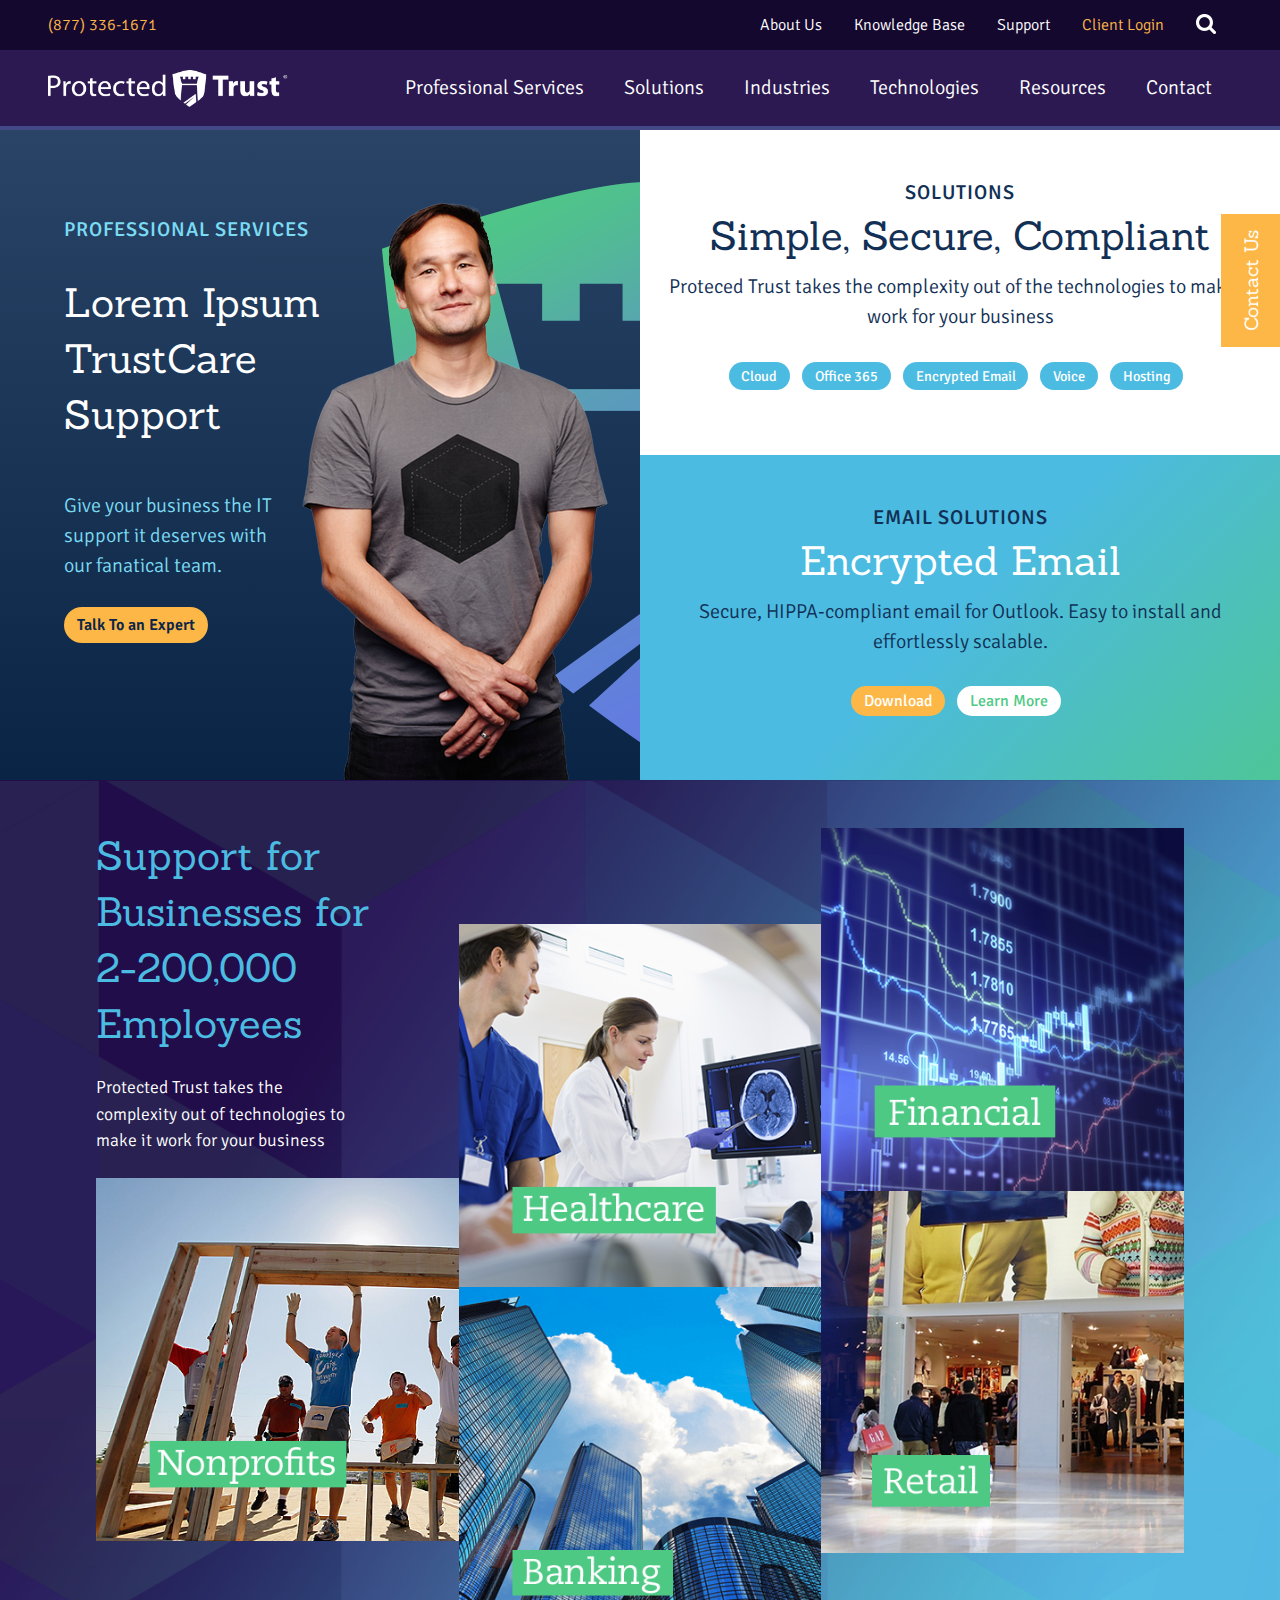
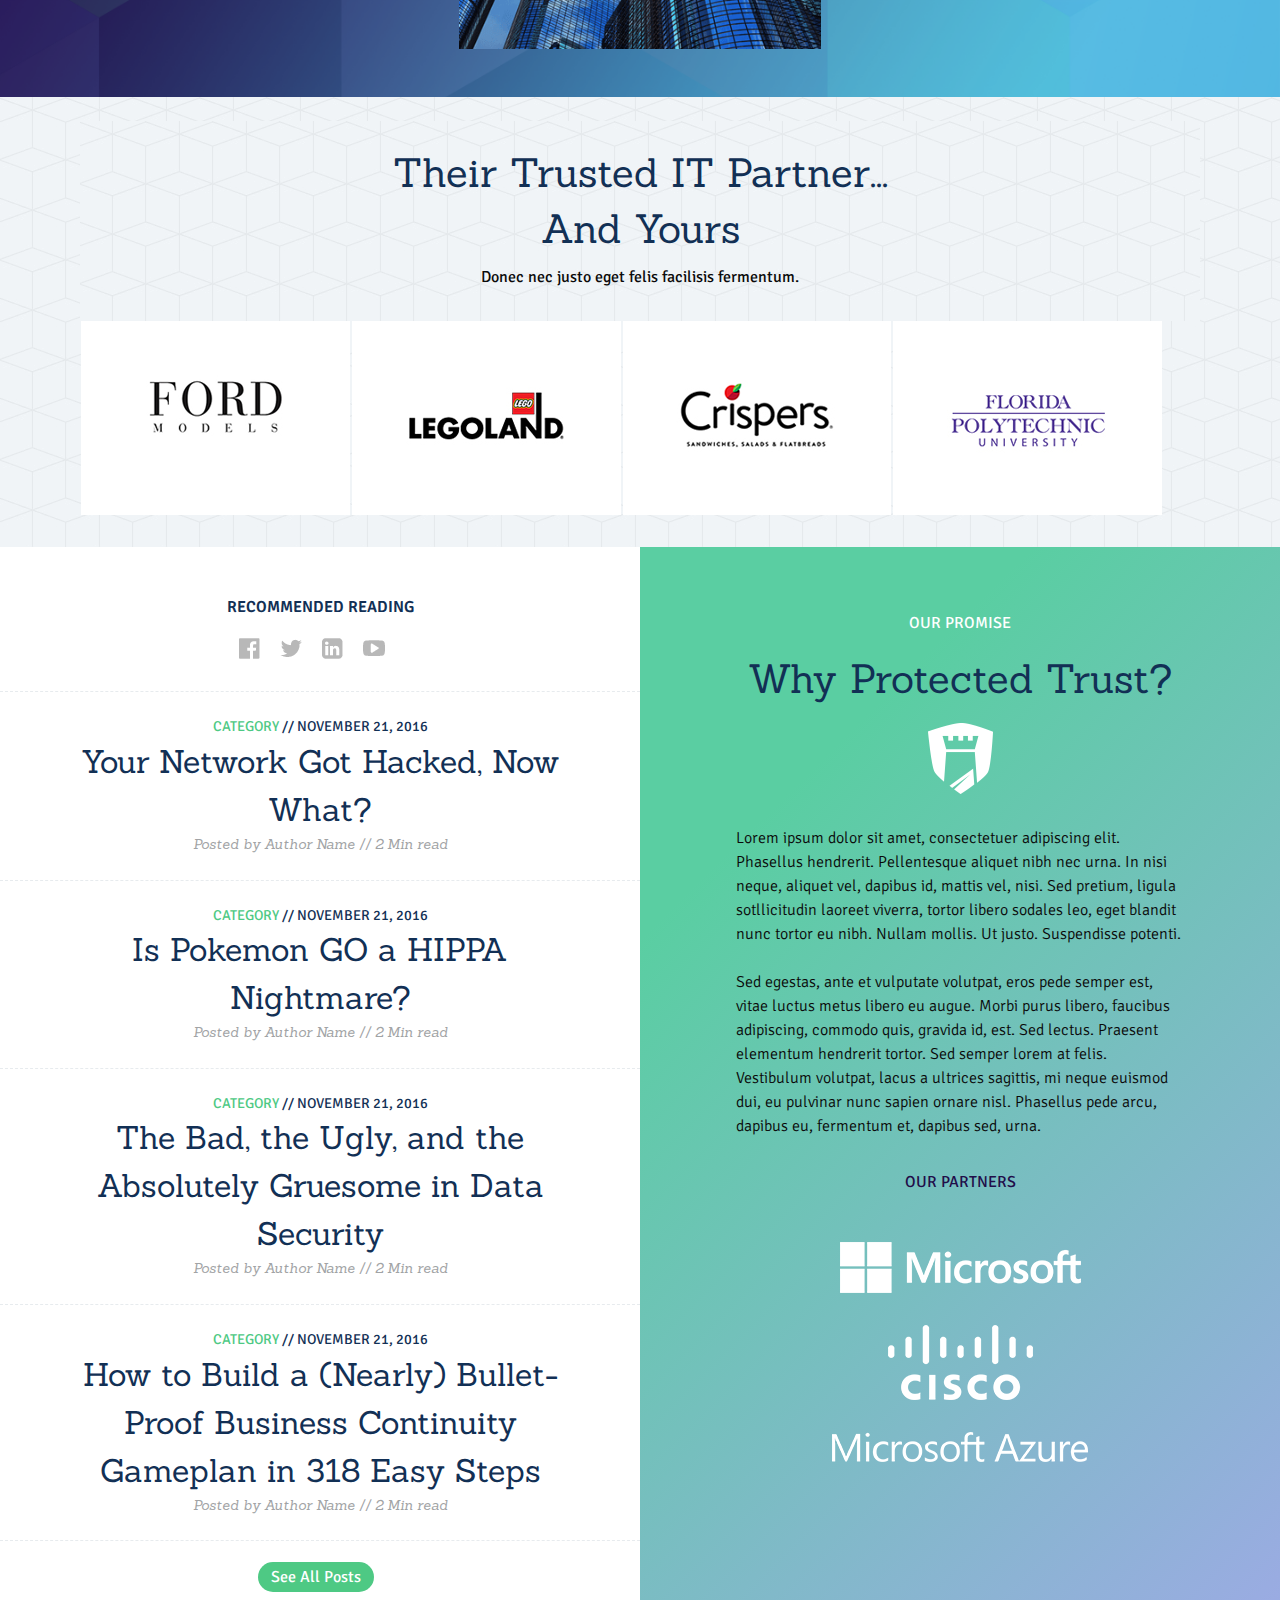
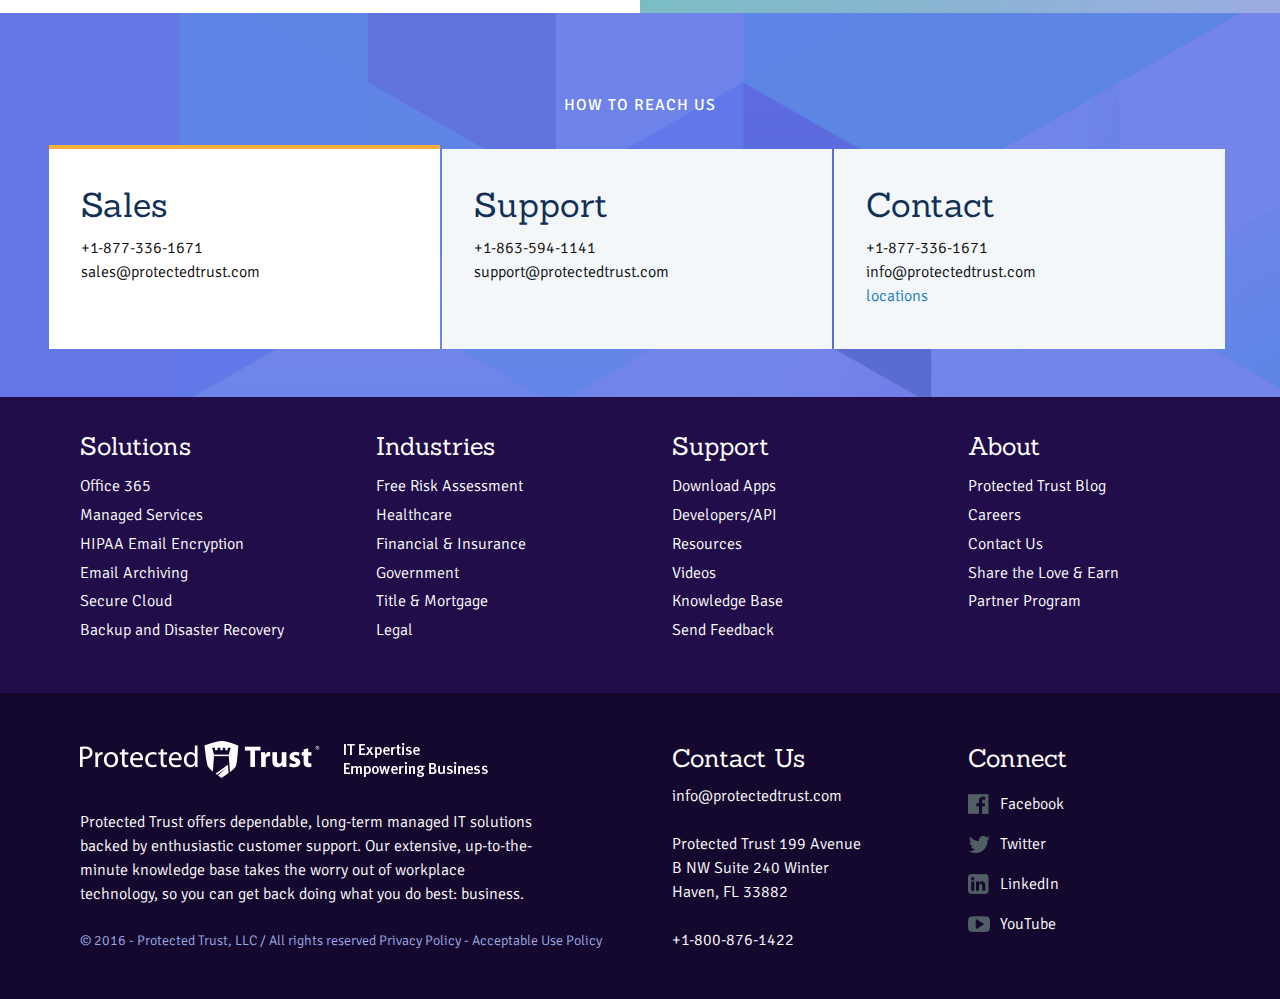
<file: Test Site/index.html>
<!doctype html>
<html class="no-js" lang="en" dir="ltr">
   <head>
      <meta charset="utf-8">
      <meta http-equiv="x-ua-compatible" content="ie=edge">
      <meta name="viewport" content="width=device-width, initial-scale=1.0">
      <title>Foundation for Sites</title>
      <link rel="stylesheet" href="css/foundation.css">
      <link rel="stylesheet" href="css/app.css">
      <link href="https://fonts.googleapis.com/css?family=Signika:300,400" rel="stylesheet">
      <link href="https://fonts.googleapis.com/css?family=Arvo" rel="stylesheet">
      <link href="https://fonts.googleapis.com/css?family=Sanchez" rel="stylesheet">
   </head>
   <body>
      <div class="grid-container full">
         <div class="dark-purple-bg top-header">
            <div class="grid-container">
               <div class="grid-x">
                  <div class="large-12 cell">
                     <div class="contact-phone yellow-text">(877) 336-1671</div>
                     <div class="contact-phone-small">Contact Us</div>
                     <ul class="top-navigation dropdown">
                        <li class="only-big"><a href="#">About Us</a></li>
                        <li class="only-big"><a href="#">Knowledge Base</a></li>
                        <li class="only-big"><a href="#">Support</a></li>
                        <li class="only-big">
                           <a href="#" class="yellow-text">Client Login</a>
                           <ul>
                              <li><a href="#">Email Encryption</a></li>
                              <li><a href="#">Exchange 2007</a></li>
                              <li><a href="#">Exchange 2010</a></li>
                              <li><a href="#">Web Admin 2007</a></li>
                              <li><a href="#">Web Admin 2010</a></li>
                           </ul>
                        </li>
                        <li>
                           <a href="#" class="search closed"><span> </span></a> 
                           <div class="search-box"><input type="text"><button>Search</button></div>
                        </li>
                        <li class="small-menu">
                           <a href="#" class="closed"><span> </span></a>
                        </li>
                     </ul>
                  </div>
               </div>
            </div>
         </div>
      </div>
      <div class="grid-container full">
         <div class="purple-bg main-header">
            <div class="grid-container">
               <div class="grid-x">
                  <div class="large-12 cell">
                     <div class="logo"><a href="index.html"><img src="images/logo.png"></a></div>
                     <div class="medium-menu"><a href="#" class="closed"> </a></div>
                     <ul class="navigation dropdown">
                        <li><a href="#">Professional Services</a></li>
                        <li>
                           <a href="#">Solutions</a>
                           <ul>
                              <li><a href="#">Office 365</a></li>
                              <li><a href="#">Managed Services</a></li>
                              <li><a href="hipaa.html">HIPAA Email Encryption</a></li>
                              <li><a href="#">Email Archiving</a></li>
                              <li><a href="cloud.html">Secure Cloud</a></li>
                              <li><a href="#">Backup and Disaster Recovery</a></li>
                           </ul>
                        </li>
                        <li><a href="#">Industries</a></li>
                        <li><a href="#">Technologies</a></li>
                        <li><a href="#">Resources</a></li>
                        <li><a href="#">Contact</a></li>
                     </ul>
                  </div>
               </div>
            </div>
         </div>
      </div>
      <div class="grid-container full">
         <div class="grid-container">
            <div class="grid-x">
               <div class="large-6 cell support-guy">
                  <div class="support-guy-interior">
                     <div class="pro-services">
                        <span class="light-blue title">PROFESSIONAL SERVICES</span>
                        <h1>Lorem Ipsum <br> TrustCare <br>Support</h1>
                        <span class="light-blue text">Give your business the IT support it deserves with our fanatical team.</span>
                        <div class="expert-link"><a href="">Talk To an Expert</a></div>
                     </div>
                  </div>
               </div>
               <div class="large-6  cell">
                  <div class="solutions">
                     <span class="dark-blue title">SOLUTIONS</span>
                     <h1>Simple, Secure, Compliant</h1>
                     <span class="dark-blue">Proteced Trust takes the complexity out of the technologies to make it work for your business</span>
                     <ul>
                        <li><a href>Cloud</a></li>
                        <li><a href>Office 365</a></li>
                        <li><a href>Encrypted Email</a></li>
                        <li><a href>Voice</a></li>
                        <li><a href>Hosting</a></li>
                     </ul>
                  </div>
                  <div class="email-solutions">
                     <span class="dark-blue title">EMAIL SOLUTIONS</span>
                     <h1>Encrypted Email</h1>
                     <span class="dark-blue">Secure, HIPPA-compliant email for Outlook.  Easy to install and effortlessly scalable.</span>
                     <div class="email-links"><a href="" class="download">Download</a> <a href="" class="learn-more">Learn More</a></div>
                  </div>
               </div>
               <div class="large-12 industries cell">
                  <div class="mid-home">
                     <div class="industry-text">Support for Businesses for <br>2-200,000 Employees</div>
                     <div class="grid-x">
                        <div class="large-4 medium-4 small-6 industry-column ind1 cell">
                           <div class="industry-text-small">Protected Trust takes the complexity out of technologies to make it work for your business</div>
                           <img src="images/nonprofits.png" class="nonprofits">
                        </div>
                        <div class="large-4 medium-4 small-6 industry-column ind2 cell">
                           <img src="images/healthcare.png">
                           <img src="images/banking.png">
                        </div>
                        <div class="large-4 medium-4 small-6 industry-column ind3 cell">
                           <img src="images/finance.png" class="financial">
                           <img src="images/retail.png" class="retail">
                        </div>
                     </div>
                  </div>
               </div>
               <div class="large-12 trusted cell">
                  <div class="grid-x">
                     <div class="large-12 trusted cell">
                        <h1>Their Trusted IT Partner...<br> And Yours</h1>
                        <div class="trust-subline">Donec nec justo eget felis facilisis fermentum. </div>
                     </div>
                     <div class="large-3 medium-3 small-6 trust-block cell">
                        <img src="images/block-ford.png">
                     </div>
                     <div class="large-3 medium-3 small-6 trust-block cell">
                        <img src="images/block-lego.png">
                     </div>
                     <div class="large-3 medium-3 small-6 trust-block cell">
                        <img src="images/block-crispers.png">
                     </div>
                     <div class="large-3 medium-3 small-6 trust-block cell">
                        <img src="images/block-poly.png">
                     </div>
                  </div>
               </div>
               <div class="large-12 content cell">
                  <div class="grid-x">
                     <div class="large-6 medium-6 small-12 blog cell">
                        <div class="blog-title">RECOMMENDED READING</div>
                        <div class="blog-social-links">
                           <a href=""><img src="images/facebook-grey.png"></a>
                           <a href=""><img src="images/twitter-grey.png"></a>
                           <a href=""><img src="images/linkedin-grey.png"></a>
                           <a href=""><img src="images/youtube-grey.png"></a>
                        </div>
                        <div class="blog-entry">
                           <div class="blog-date"><span>CATEGORY</span> // NOVEMBER 21, 2016</div>
                           <div class="entry-title">Your Network Got Hacked, Now What?</div>
                           <div class="author-line">Posted by Author Name // 2 Min read</div>
                        </div>
                        <div class="blog-entry">
                           <div class="blog-date"><span>CATEGORY</span> // NOVEMBER 21, 2016</div>
                           <div class="entry-title">Is Pokemon GO a HIPPA Nightmare?</div>
                           <div class="author-line">Posted by Author Name // 2 Min read</div>
                        </div>
                        <div class="blog-entry">
                           <div class="blog-date"><span>CATEGORY</span> // NOVEMBER 21, 2016</div>
                           <div class="entry-title">The Bad, the Ugly, and the Absolutely Gruesome in Data Security</div>
                           <div class="author-line">Posted by Author Name // 2 Min read</div>
                        </div>
                        <div class="blog-entry">
                           <div class="blog-date"><span>CATEGORY</span> // NOVEMBER 21, 2016</div>
                           <div class="entry-title">How to Build a (Nearly) Bullet-Proof Business Continuity Gameplan in 318 Easy Steps</div>
                           <div class="author-line">Posted by Author Name // 2 Min read</div>
                        </div>
                        <div class="all-posts"><a href="">See All Posts</a></div>
                     </div>
                     <div class="large-6 medium-6 small-12 promise cell">
                        <div class="promise-title">OUR PROMISE</div>
                        <h1>Why Protected Trust?</h1>
                        <div class="promise-logo"><img src="images/promise-shield.png"></div>
                        <div class="promise-text">Lorem ipsum dolor sit amet, consectetuer adipiscing elit. Phasellus hendrerit. Pellentesque aliquet nibh nec urna. In nisi neque, aliquet vel, dapibus id, mattis vel, nisi. Sed pretium, ligula sotllicitudin laoreet viverra, tortor libero sodales leo, eget blandit nunc tortor eu nibh. Nullam mollis. Ut justo. Suspendisse potenti.
                           <br><br>
                           Sed egestas, ante et vulputate volutpat, eros pede semper est, vitae luctus metus libero eu augue. Morbi purus libero, faucibus adipiscing, commodo quis, gravida id, est. Sed lectus. Praesent elementum hendrerit tortor. Sed semper lorem at felis. Vestibulum volutpat, lacus a ultrices sagittis, mi neque euismod dui, eu pulvinar nunc sapien ornare nisl. 
                           Phasellus pede arcu, dapibus eu, fermentum et, dapibus sed, urna.
                        </div>
                        <div class="partners-title">OUR PARTNERS</div>
                        <div class="microsoft"><img src="images/ms-logo.png"></div>
                        <div class="cisco"><img src="images/cisco-logo.png"></div>
                        <div class="azure"><img src="images/azure-logo.png"></div>
                     </div>
                  </div>
               </div>
               <div class="large-12 footer-contact cell">
                  <div class="footer-contact-header">HOW TO REACH US</div>
                  <div class="grid-x">
                     <div class="large-4 medium-4 small-12 cell on">
                        <h2>Sales</h2>
                        <div>+1-877-336-1671</div>
                        <div>sales@protectedtrust.com</div>
                     </div>
                     <div class="large-4 medium-4 small-12 cell off">
                        <h2>Support</h2>
                        <div>+1-863-594-1141</div>
                        <div>support@protectedtrust.com</div>
                     </div>
                     <div class="large-4 medium-4 small-12 cell off">
                        <h2>Contact</h2>
                        <div>+1-877-336-1671</div>
                        <div>info@protectedtrust.com</div>
                        <div><a href="">locations</a></div>
                     </div>
                  </div>
               </div>
            </div>
         </div>
         <div class="grid-container full">
            <div class="footer-links">
               <div class="grid-container">
                  <div class="grid-x">
                     <div class="large-12 cell">
                        <div class="grid-x">
                           <div class="large-3 medium-6 small-12 cell">
                              <h4>Solutions</h4>
                              <ul>
                                 <li><a>Office 365</a></li>
                                 <li><a>Managed Services</a></li>
                                 <li><a>HIPAA Email Encryption</a></li>
                                 <li><a>Email Archiving</a></li>
                                 <li><a>Secure Cloud</a></li>
                                 <li><a>Backup and Disaster Recovery</a></li>
                              </ul>
                           </div>
                           <div class="large-3 medium-6 small-12 cell">
                              <h4>Industries</h4>
                              <ul>
                                 <li><a>Free Risk Assessment</a></li>
                                 <li><a>Healthcare</a></li>
                                 <li><a>Financial & Insurance</a></li>
                                 <li><a>Government</a></li>
                                 <li><a>Title & Mortgage</a></li>
                                 <li><a>Legal</a></li>
                              </ul>
                           </div>
                           <div class="large-3 medium-6 small-12 cell">
                              <h4>Support</h4>
                              <ul>
                                 <li><a>Download Apps</a></li>
                                 <li><a>Developers/API</a></li>
                                 <li><a>Resources</a></li>
                                 <li><a>Videos</a></li>
                                 <li><a>Knowledge Base</a></li>
                                 <li><a>Send Feedback</a></li>
                              </ul>
                           </div>
                           <div class="large-3 medium-6 small-12 cell">
                              <h4>About</h4>
                              <ul>
                                 <li><a>Protected Trust Blog</a></li>
                                 <li><a>Careers</a></li>
                                 <li><a>Contact Us</a></li>
                                 <li><a>Share the Love & Earn</a></li>
                                 <li><a>Partner Program</a></li>
                              </ul>
                           </div>
                        </div>
                     </div>
                  </div>
               </div>
            </div>
         </div>
         <div class="grid-container full">
            <div class="bottom-footer">
               <div class="grid-container">
                  <div class="grid-x">
                     <div class="large-12 cell">
                        <div class="grid-x">
                           <div class="large-6 medium-12 small-12 cell">
                              <div class="footer-logo"><img src="images/footer-logo.png" class="large-footer-logo"><img src="images/small-footer-logo.png" class="small-footer-logo"></div>
                              <div class="bottom-text">Protected Trust offers dependable, long-term managed IT solutions backed by enthusiastic customer support. Our extensive, up-to-the-minute knowledge base takes the worry out of workplace technology, so you can get back doing what you do best: business.</div>
                              <div class="copyright">© 2016 - Protected Trust, LLC / All rights reserved  Privacy Policy - Acceptable Use Policy</div>
                           </div>
                           <div class="large-3 medium-6 small-12 contact-footer cell">
                              <h4>Contact Us</h4>
                              <div class="contact-text">
                                 info@protectedtrust.com<br><br>
                                 Protected Trust 199 Avenue B NW 
                                 Suite 240 Winter Haven, FL 33882<br><br>
                                 +1-800-876-1422
                              </div>
                           </div>
                           <div class="large-3 medium-6 small-12 cell">
                              <h4>Connect</h4>
                              <ul class="social">
                                 <li><a class="facebook">Facebook</a></li>
                                 <li><a class="twitter">Twitter</a></li>
                                 <li><a class="linkedin">LinkedIn</a></li>
                                 <li><a class="youtube">YouTube</a></li>
                              </ul>
                           </div>
                        </div>
                     </div>
                  </div>
               </div>
            </div>
         </div>
      </div>
      <div class="contact-side-form">Contact Us</div>
      <div class="contact-side-input-form">
         <div class="small-title">LOREM IPSUM DOLOR</div>
         <h2>Get Started Today!</h2>
         <input type="text" placeholder="First Name*">
         <input type="text" placeholder="Last Name*">
         <input type="text" placeholder="Email*">
         <input type="text" placeholder="Phone">
         <input type="text" placeholder="Organization">
         <textarea placeholder="Description"></textarea>
         <a href="" class="submit-form">Send</a>  <a  class="cancel-form">Cancel</a>
      </div>
      <script src="js/vendor/jquery.js"></script>
      <script src="js/vendor/what-input.js"></script>
      <script src="js/vendor/foundation.js"></script>
      <script src="js/hoverIntent.js"></script>
      <script src="js/app.js"></script>
   </body>
</html>
</file>
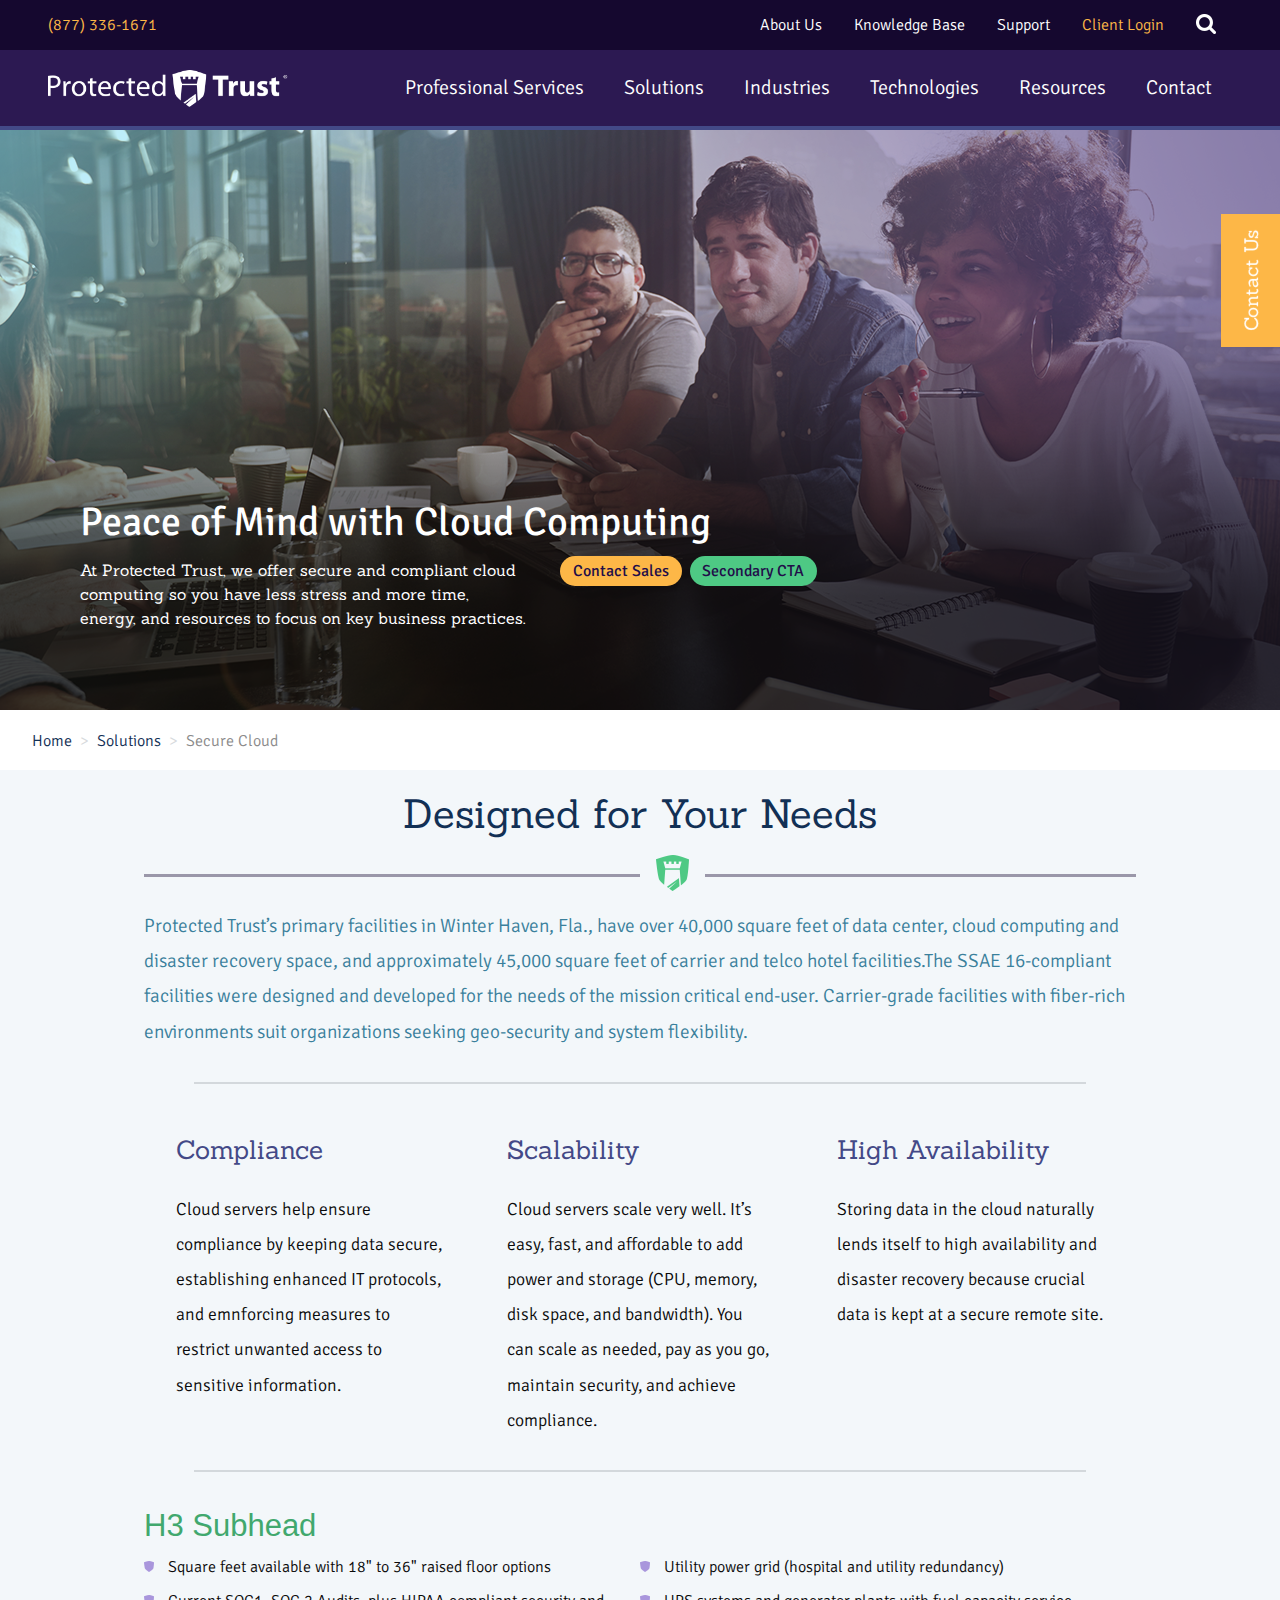
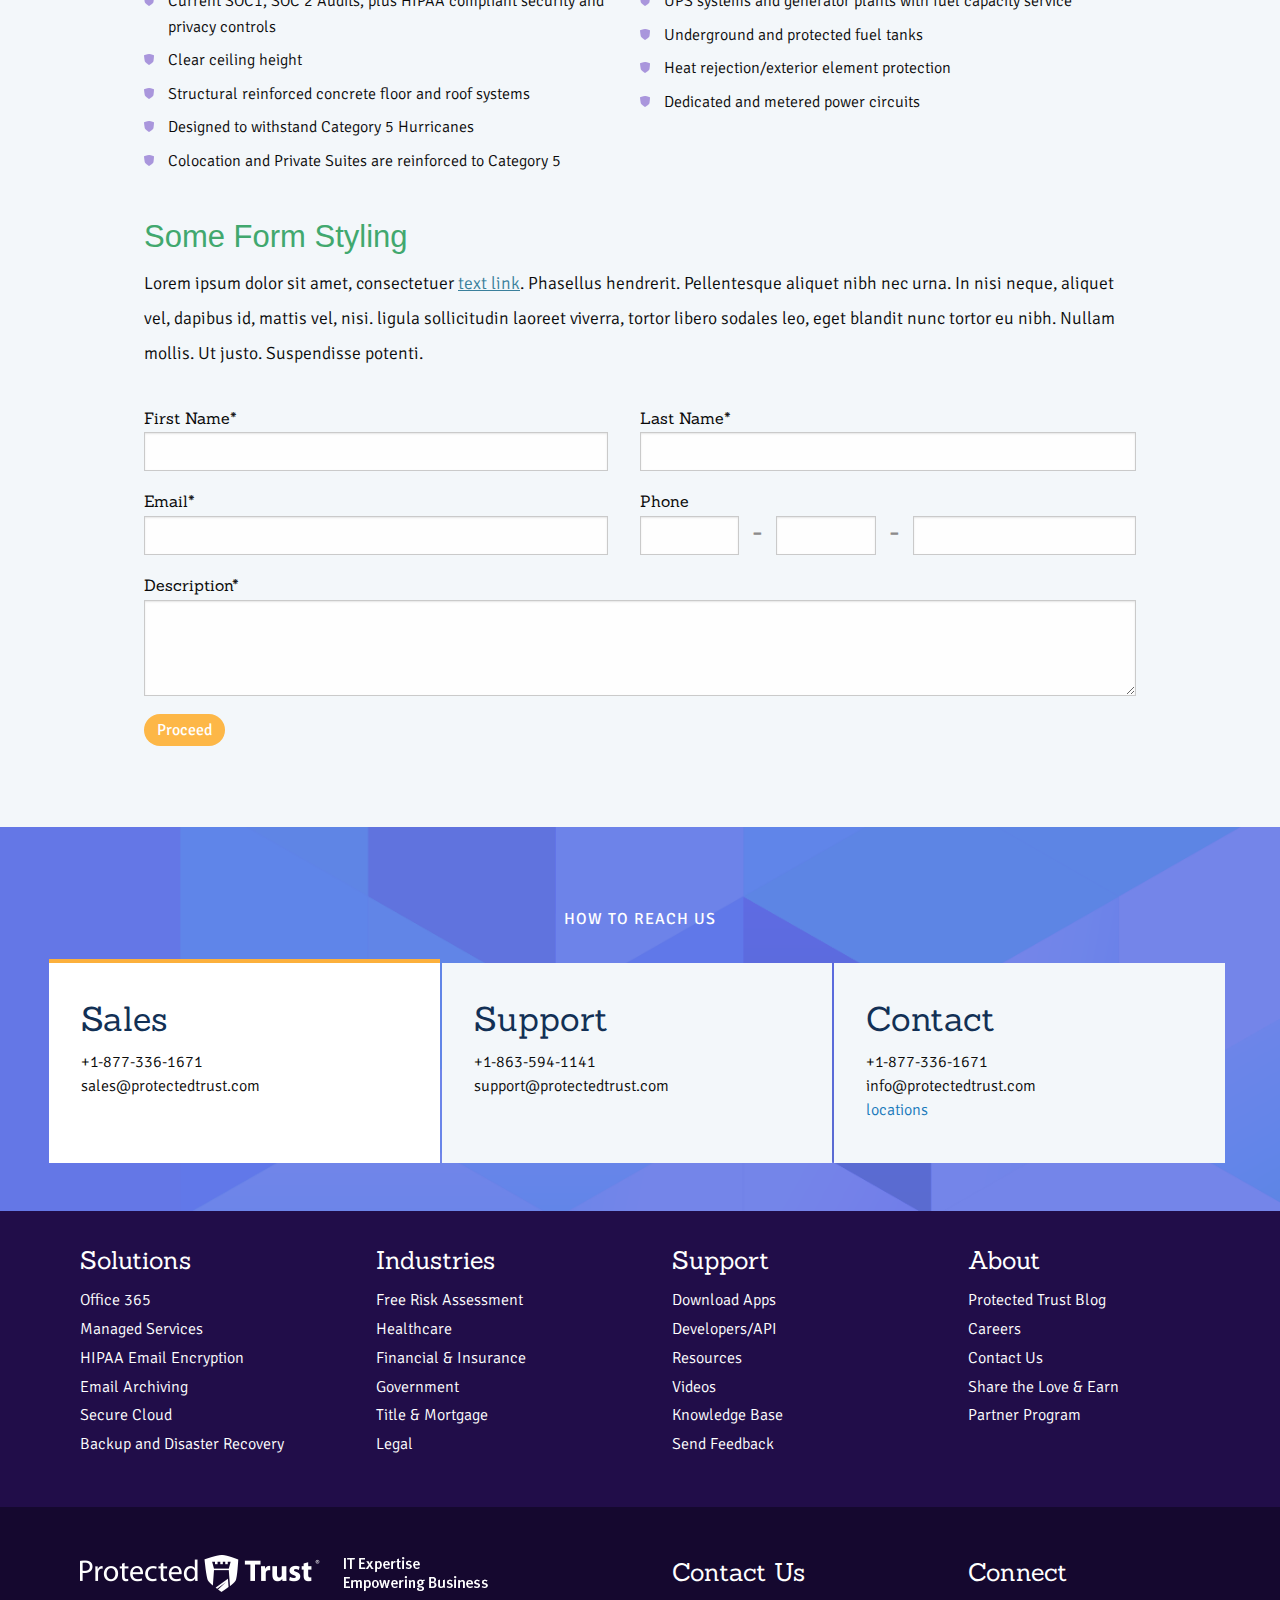
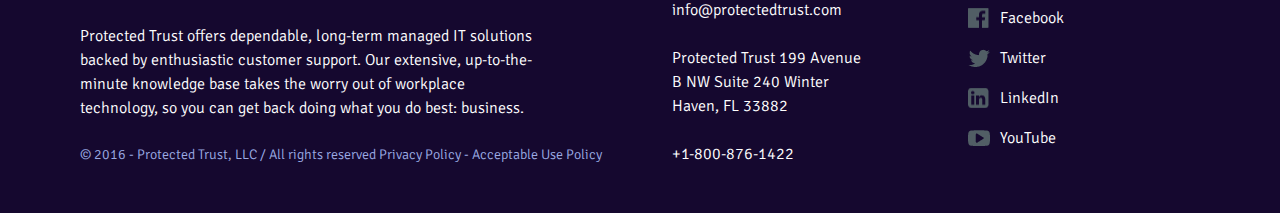
<file: Test Site/cloud.html>
<!doctype html>
<html class="no-js" lang="en" dir="ltr">
   <head>
      <meta charset="utf-8">
      <meta http-equiv="x-ua-compatible" content="ie=edge">
      <meta name="viewport" content="width=device-width, initial-scale=1.0">
      <title>Foundation for Sites</title>
      <link rel="stylesheet" href="css/foundation.css">
      <link rel="stylesheet" href="css/app.css">
      <link href="https://fonts.googleapis.com/css?family=Signika:300,400" rel="stylesheet">
      <link href="https://fonts.googleapis.com/css?family=Arvo" rel="stylesheet">
      <link href="https://fonts.googleapis.com/css?family=Sanchez" rel="stylesheet">
   </head>
   <body>
      <div class="grid-container full">
         <div class="dark-purple-bg top-header">
            <div class="grid-container">
               <div class="grid-x">
                  <div class="large-12 cell">
                     <div class="contact-phone yellow-text">(877) 336-1671</div>
                     <div class="contact-phone-small">Contact Us</div>
                     <ul class="top-navigation dropdown">
                        <li class="only-big"><a href="#">About Us</a></li>
                        <li class="only-big"><a href="#">Knowledge Base</a></li>
                        <li class="only-big"><a href="#">Support</a></li>
                        <li class="only-big">
                           <a href="#" class="yellow-text">Client Login</a>
                           <ul>
                              <li><a href="#">Email Encryption</a></li>
                              <li><a href="#">Exchange 2007</a></li>
                              <li><a href="#">Exchange 2010</a></li>
                              <li><a href="#">Web Admin 2007</a></li>
                              <li><a href="#">Web Admin 2010</a></li>
                           </ul>
                        </li>
                        <li>
                           <a href="#" class="search closed"><span> </span></a> 
                           <div class="search-box"><input type="text"><button>Search</button></div>
                        </li>
                        <li class="small-menu">
                           <a href="#" class="closed"><span> </span></a>
                        </li>
                     </ul>
                  </div>
               </div>
            </div>
         </div>
      </div>
      <div class="grid-container full">
         <div class="purple-bg main-header">
            <div class="grid-container">
               <div class="grid-x">
                  <div class="large-12 cell">
                     <div class="logo"><a href="index.html"><img src="images/logo.png"></a></div>
                     <div class="medium-menu"><a href="#" class="closed"> </a></div>
                     <ul class="navigation dropdown">
                        <li><a href="#">Professional Services</a></li>
                        <li>
                           <a href="#">Solutions</a>
                           <ul>
                              <li><a href="#">Office 365</a></li>
                              <li><a href="#">Managed Services</a></li>
                              <li><a href="hipaa.html">HIPAA Email Encryption</a></li>
                              <li><a href="#">Email Archiving</a></li>
                              <li><a href="cloud.html">Secure Cloud</a></li>
                              <li><a href="#">Backup and Disaster Recovery</a></li>
                           </ul>
                        </li>
                        <li><a href="#">Industries</a></li>
                        <li><a href="#">Technologies</a></li>
                        <li><a href="#">Resources</a></li>
                        <li><a href="#">Contact</a></li>
                     </ul>
                  </div>
               </div>
            </div>
         </div>
      </div>
      <div class="grid-container full">
         <div class="grid-container">
            <div class="grid-x">
               <div class="large-12 cell cloud-header">
                  <div class="grid-x">
                     <div class="large-9 cloud-header-text cell">
                        <h1>Peace of Mind with Cloud Computing</h1>
                        <div class="grid-x">
                           <div class="large-6 medium-6 cloud-text cell">At Protected Trust, we offer secure and compliant cloud computing so you have less stress and more time, energy, and resources to focus on key business practices.</div>
                           <div class="large-6 medium-6 cloud-links cell"><a href="" class="yellow-link">Contact Sales</a><a href="" class="green-link">Secondary CTA</a></div>
                        </div>
                     </div>
                  </div>
               </div>
               <div class="large-12 cell breadcrumb">
                  <ul>
                     <li><a href class="home-crumb">Home</a><span>></span></li>
                     <li><a href>Solutions</a><span>></span></li>
                     <li>Secure Cloud</li>
                  </ul>
               </div>
               <div class="large-12 cell main-content">
                  <h1>Designed for Your Needs</h1>
                  <div class="shield-separator"> <span><img src="images/green-shield.png"></span></div>
                  <div class="blue-text">Protected Trust’s primary facilities in Winter Haven, Fla., have over 40,000 square feet of data center, cloud computing and disaster recovery space, and approximately 45,000 square feet of carrier and telco hotel facilities.The SSAE 16-compliant facilities were designed and developed for the needs of the mission critical end-user. Carrier-grade facilities with fiber-rich environments suit organizations seeking geo-security and system flexibility.</div>
                  <div class="grey-line"></div>
                  <div class="grid-x">
                     <div class="large-4 cloud-block cell">
                        <h2>Compliance</h2>
                        <span>Cloud servers help ensure compliance by keeping data secure, establishing enhanced IT protocols, and emnforcing measures to restrict unwanted access to sensitive information.</span>
                     </div>
                     <div class="large-4 cloud-block cell">
                        <h2>Scalability</h2>
                        <span>Cloud servers scale very well. It’s easy, fast, and affordable to add power and storage  (CPU, memory, disk space, and bandwidth). You can scale as needed, pay as you go, maintain security, and achieve compliance.</span>
                     </div>
                     <div class="large-4 cloud-block cell">
                        <h2>High Availability</h2>
                        <span>Storing data in the cloud naturally lends itself to high availability and disaster recovery because crucial data is kept at a secure remote site.</span>
                     </div>
                  </div>
                  <div class="grey-line"></div>
                  <div class="grid-x">
                     <h3>H3 Subhead</h3>
                     <div class="large-6 cell">
                        <ul>
                           <li>Square feet available with 18" to 36" raised floor options</li>
                           <li>Current SOC1, SOC 2 Audits, plus HIPAA compliant security and privacy controls</li>
                           <li>Clear ceiling height</li>
                           <li>Structural reinforced concrete floor and roof systems</li>
                           <li>Designed to withstand Category 5 Hurricanes</li>
                           <li>Colocation and Private Suites are reinforced to Category 5</li>
                        </ul>
                     </div>
                     <div class="large-6 cell">
                        <ul>
                           <li>Utility power grid (hospital and utility redundancy)</li>
                           <li>UPS systems and generator plants with fuel capacity service</li>
                           <li>Underground and protected fuel tanks</li>
                           <li>Heat rejection/exterior element protection</li>
                           <li>Dedicated and metered power circuits</li>
                        </ul>
                     </div>
                     <div class="large-12 cloud-bottom cell">
                        <h3>Some Form Styling</h3>
                        Lorem ipsum dolor sit amet, consectetuer <a href="">text link</a>. Phasellus hendrerit. Pellentesque aliquet nibh nec urna. In nisi neque, aliquet vel, dapibus id, mattis vel, nisi. ligula sollicitudin laoreet viverra, tortor libero sodales leo, eget blandit nunc tortor eu nibh. Nullam mollis. Ut justo. Suspendisse potenti.
                     </div>
                     <div class="large-6 form-column cell"><label for="first-name">First Name*</label><input type="text" name="first-name"></div>
                     <div class="large-6 cell"><label for="last-name">Last Name*</label><input type="text" name="last-name"></div>
                     <div class="large-6 form-column cell"><label for="email">Email*</label><input type="text" name="email"></div>
                     <div class="large-6 cell"><label for="phone">Phone</label><input type="text" name="phone" class="phone-first"><span class="phone-separator">-</span><input type="text" name="phone" class="phone-second"><span class="phone-separator">-</span><input type="text" name="phone" class="phone-third"></div>
                     <div class="large-12 cell"><label for="first-name">Description*</label><textarea name="description" class="cloud-form"></textarea></div>
                     <div class="large-12 cell">
                        <button class="global-submit">Proceed
                     </div>
                  </div>
               </div>
            </div>
            <div class="large-12 footer-contact cell">
               <div class="footer-contact-header">HOW TO REACH US</div>
               <div class="grid-x">
                  <div class="large-4 medium-4 small-12 cell on">
                     <h2>Sales</h2>
                     <div>+1-877-336-1671</div>
                     <div>sales@protectedtrust.com</div>
                  </div>
                  <div class="large-4 medium-4 small-12 cell off">
                     <h2>Support</h2>
                     <div>+1-863-594-1141</div>
                     <div>support@protectedtrust.com</div>
                  </div>
                  <div class="large-4 medium-4 small-12 cell off">
                     <h2>Contact</h2>
                     <div>+1-877-336-1671</div>
                     <div>info@protectedtrust.com</div>
                     <div><a href="">locations</a></div>
                  </div>
               </div>
            </div>
         </div>
      </div>
      <div class="grid-container full">
         <div class="footer-links">
            <div class="grid-container">
               <div class="grid-x">
                  <div class="large-12 cell">
                     <div class="grid-x">
                        <div class="large-3 medium-6 small-12 cell">
                           <h4>Solutions</h4>
                           <ul>
                              <li><a>Office 365</a></li>
                              <li><a>Managed Services</a></li>
                              <li><a>HIPAA Email Encryption</a></li>
                              <li><a>Email Archiving</a></li>
                              <li><a>Secure Cloud</a></li>
                              <li><a>Backup and Disaster Recovery</a></li>
                           </ul>
                        </div>
                        <div class="large-3 medium-6 small-12 cell">
                           <h4>Industries</h4>
                           <ul>
                              <li><a>Free Risk Assessment</a></li>
                              <li><a>Healthcare</a></li>
                              <li><a>Financial & Insurance</a></li>
                              <li><a>Government</a></li>
                              <li><a>Title & Mortgage</a></li>
                              <li><a>Legal</a></li>
                           </ul>
                        </div>
                        <div class="large-3 medium-6 small-12 cell">
                           <h4>Support</h4>
                           <ul>
                              <li><a>Download Apps</a></li>
                              <li><a>Developers/API</a></li>
                              <li><a>Resources</a></li>
                              <li><a>Videos</a></li>
                              <li><a>Knowledge Base</a></li>
                              <li><a>Send Feedback</a></li>
                           </ul>
                        </div>
                        <div class="large-3 medium-6 small-12 cell">
                           <h4>About</h4>
                           <ul>
                              <li><a>Protected Trust Blog</a></li>
                              <li><a>Careers</a></li>
                              <li><a>Contact Us</a></li>
                              <li><a>Share the Love & Earn</a></li>
                              <li><a>Partner Program</a></li>
                           </ul>
                        </div>
                     </div>
                  </div>
               </div>
            </div>
         </div>
      </div>
      <div class="grid-container full">
         <div class="bottom-footer">
            <div class="grid-container">
               <div class="grid-x">
                  <div class="large-12 cell">
                     <div class="grid-x">
                        <div class="large-6 medium-12 small-12 cell">
                           <div class="footer-logo"><img src="images/footer-logo.png" class="large-footer-logo"><img src="images/small-footer-logo.png" class="small-footer-logo"></div>
                           <div class="bottom-text">Protected Trust offers dependable, long-term managed IT solutions backed by enthusiastic customer support. Our extensive, up-to-the-minute knowledge base takes the worry out of workplace technology, so you can get back doing what you do best: business.</div>
                           <div class="copyright">© 2016 - Protected Trust, LLC / All rights reserved  Privacy Policy - Acceptable Use Policy</div>
                        </div>
                        <div class="large-3 medium-6 small-12 contact-footer cell">
                           <h4>Contact Us</h4>
                           <div class="contact-text">
                              info@protectedtrust.com<br><br>
                              Protected Trust 199 Avenue B NW 
                              Suite 240 Winter Haven, FL 33882<br><br>
                              +1-800-876-1422
                           </div>
                        </div>
                        <div class="large-3 medium-6 small-12 cell">
                           <h4>Connect</h4>
                           <ul class="social">
                              <li><a class="facebook">Facebook</a></li>
                              <li><a class="twitter">Twitter</a></li>
                              <li><a class="linkedin">LinkedIn</a></li>
                              <li><a class="youtube">YouTube</a></li>
                           </ul>
                        </div>
                     </div>
                  </div>
               </div>
            </div>
         </div>
      </div>
      </div>
      <div class="contact-side-form">Contact Us</div>
      <div class="contact-side-input-form">
         <div class="small-title">LOREM IPSUM DOLOR</div>
         <h2>Get Started Today!</h2>
         <input type="text" placeholder="First Name*">
         <input type="text" placeholder="Last Name*">
         <input type="text" placeholder="Email*">
         <input type="text" placeholder="Phone">
         <input type="text" placeholder="Organization">
         <textarea placeholder="Description"></textarea>
         <a href="" class="submit-form">Send</a>  <a  class="cancel-form">Cancel</a>
      </div>
      <script src="js/vendor/jquery.js"></script>
      <script src="js/vendor/what-input.js"></script>
      <script src="js/vendor/foundation.js"></script>
      <script src="js/hoverIntent.js"></script>
      <script src="js/app.js"></script>
   </body>
</html>
</file>
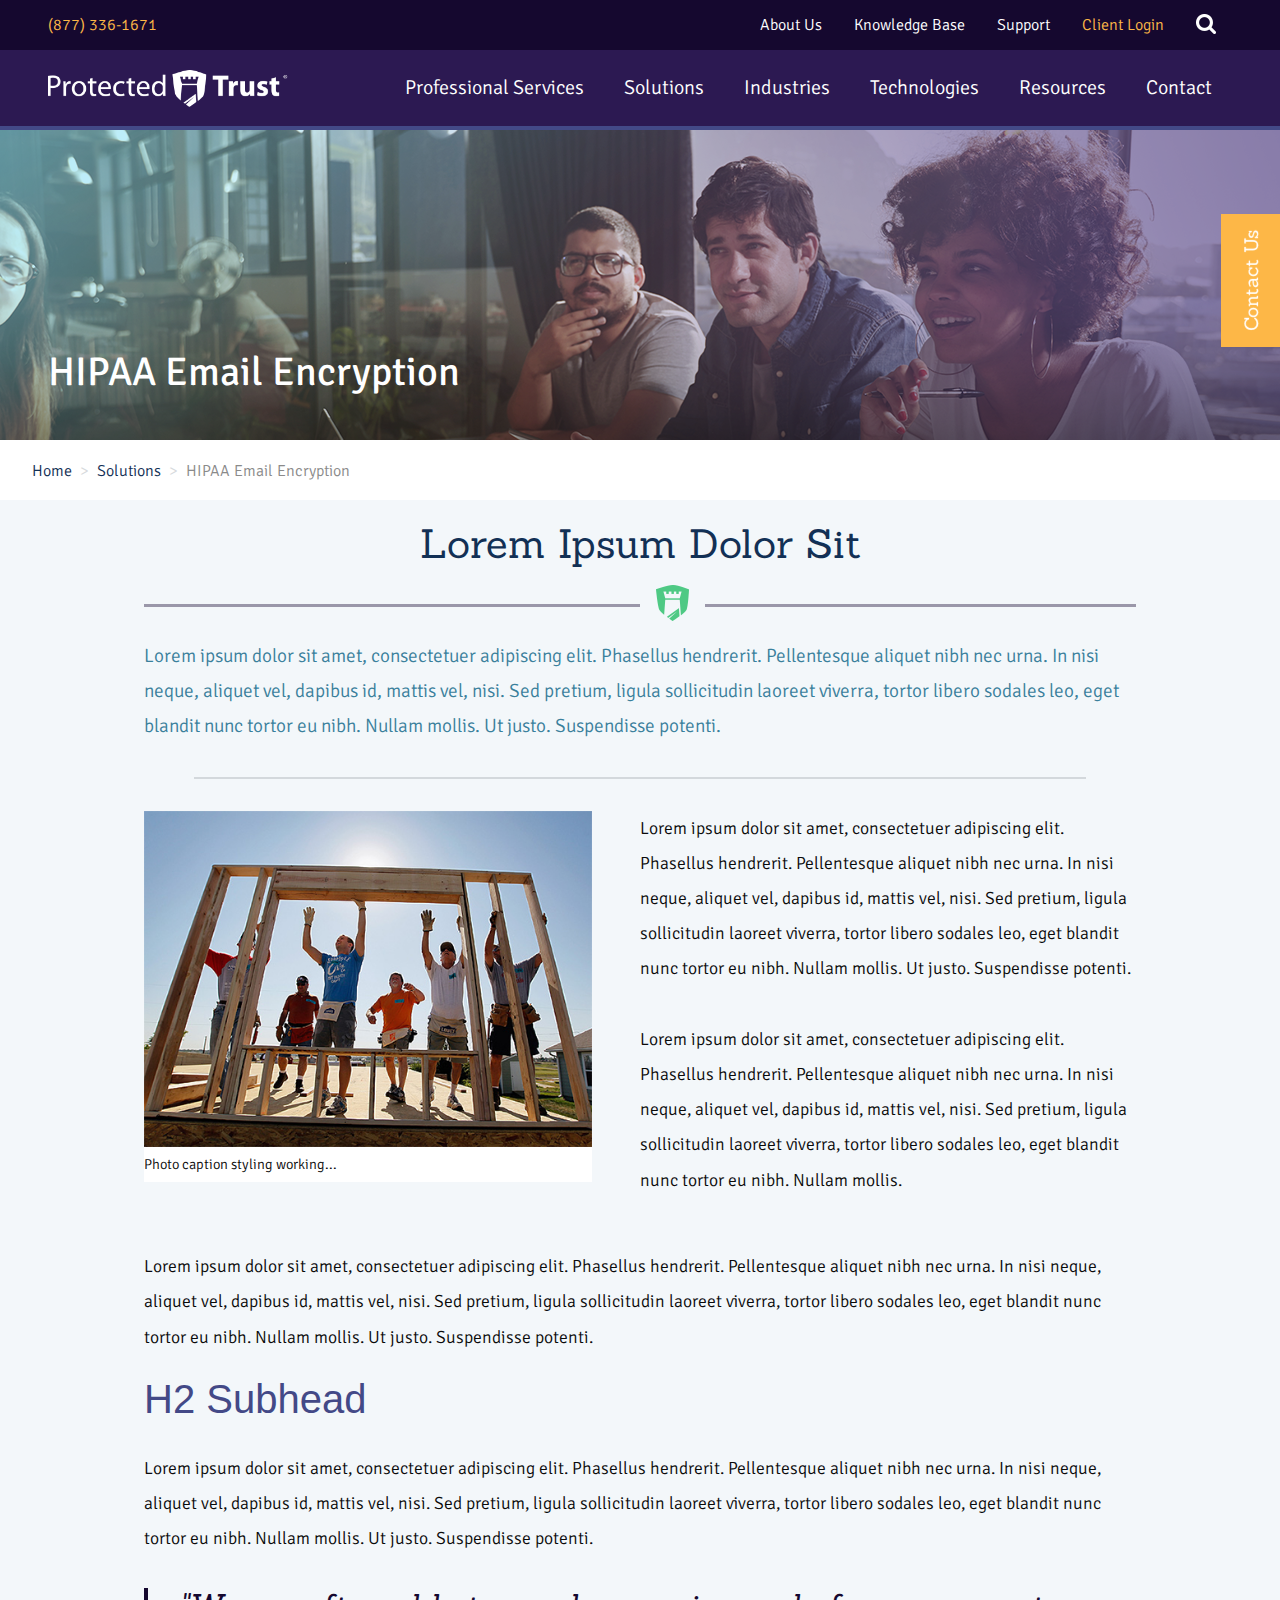
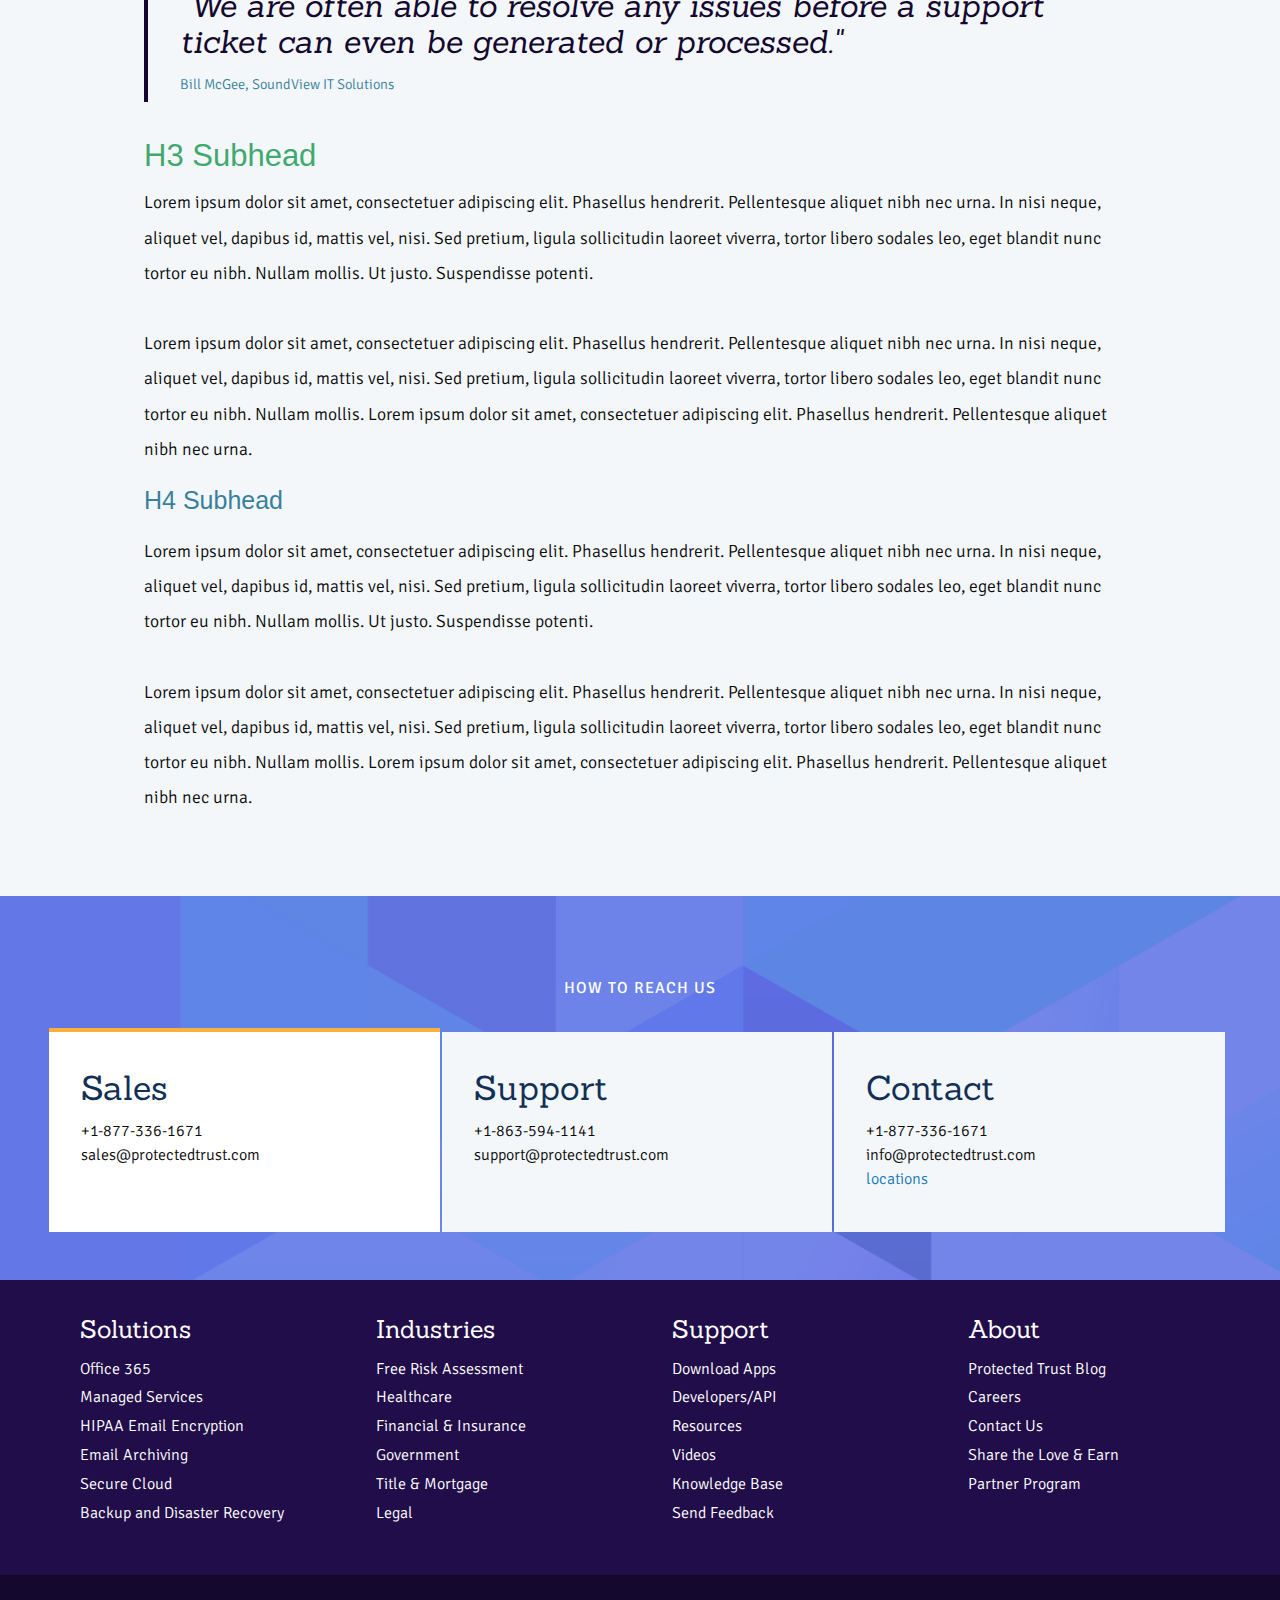
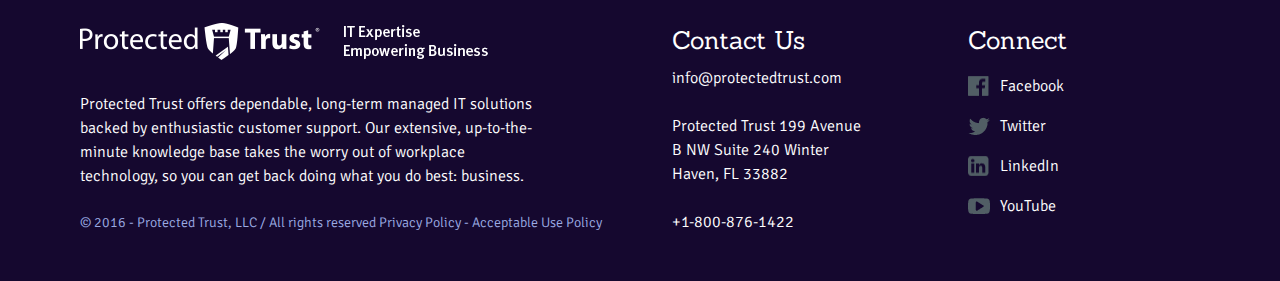
<file: Test Site/hipaa.html>
<!doctype html>
<html class="no-js" lang="en" dir="ltr">
   <head>
      <meta charset="utf-8">
      <meta http-equiv="x-ua-compatible" content="ie=edge">
      <meta name="viewport" content="width=device-width, initial-scale=1.0">
      <title>Foundation for Sites</title>
      <link rel="stylesheet" href="css/foundation.css">
      <link rel="stylesheet" href="css/app.css">
      <link href="https://fonts.googleapis.com/css?family=Signika:300,400" rel="stylesheet">
      <link href="https://fonts.googleapis.com/css?family=Arvo" rel="stylesheet">
      <link href="https://fonts.googleapis.com/css?family=Sanchez" rel="stylesheet">
   </head>
   <body>
      <div class="grid-container full">
         <div class="dark-purple-bg top-header">
            <div class="grid-container">
               <div class="grid-x">
                  <div class="large-12 cell">
                     <div class="contact-phone yellow-text">(877) 336-1671</div>
                     <div class="contact-phone-small">Contact Us</div>
                     <ul class="top-navigation dropdown">
                        <li class="only-big"><a href="#">About Us</a></li>
                        <li class="only-big"><a href="#">Knowledge Base</a></li>
                        <li class="only-big"><a href="#">Support</a></li>
                        <li class="only-big">
                           <a href="#" class="yellow-text">Client Login</a>
                           <ul>
                              <li><a href="#">Email Encryption</a></li>
                              <li><a href="#">Exchange 2007</a></li>
                              <li><a href="#">Exchange 2010</a></li>
                              <li><a href="#">Web Admin 2007</a></li>
                              <li><a href="#">Web Admin 2010</a></li>
                           </ul>
                        </li>
                        <li>
                           <a href="#" class="search closed"><span> </span></a> 
                           <div class="search-box"><input type="text"><button>Search</button></div>
                        </li>
                        <li class="small-menu">
                           <a href="#" class="closed"><span> </span></a>
                        </li>
                     </ul>
                  </div>
               </div>
            </div>
         </div>
      </div>
      <div class="grid-container full">
         <div class="purple-bg main-header">
            <div class="grid-container">
               <div class="grid-x">
                  <div class="large-12 cell">
                     <div class="logo"><a href="index.html"><img src="images/logo.png"></a></div>
                     <div class="medium-menu"><a href="#" class="closed"> </a></div>
                     <ul class="navigation dropdown">
                        <li><a href="#">Professional Services</a></li>
                        <li>
                           <a href="#">Solutions</a>
                           <ul>
                              <li><a href="#">Office 365</a></li>
                              <li><a href="#">Managed Services</a></li>
                              <li><a href="hipaa.html">HIPAA Email Encryption</a></li>
                              <li><a href="#">Email Archiving</a></li>
                              <li><a href="cloud.html">Secure Cloud</a></li>
                              <li><a href="#">Backup and Disaster Recovery</a></li>
                           </ul>
                        </li>
                        <li><a href="#">Industries</a></li>
                        <li><a href="#">Technologies</a></li>
                        <li><a href="#">Resources</a></li>
                        <li><a href="#">Contact</a></li>
                     </ul>
                  </div>
               </div>
            </div>
         </div>
      </div>
      <div class="grid-container full">
         <div class="grid-container">
            <div class="grid-x">
               <div class="large-12 cell hipaa-header">
                  <h1>HIPAA Email Encryption</h1>
               </div>
               <div class="large-12 cell breadcrumb">
                  <ul>
                     <li><a href class="home-crumb">Home</a><span>></span></li>
                     <li><a href>Solutions</a><span>></span></li>
                     <li>HIPAA Email Encryption</li>
                  </ul>
               </div>
               <div class="large-12 cell main-content">
                  <h1>Lorem Ipsum Dolor Sit</h1>
                  <div class="shield-separator"> <span><img src="images/green-shield.png"></span></div>
                  <div class="blue-text">Lorem ipsum dolor sit amet, consectetuer adipiscing elit. Phasellus hendrerit. Pellentesque aliquet nibh nec urna. In nisi neque, aliquet vel, dapibus id, mattis vel, nisi. Sed pretium, ligula sollicitudin laoreet viverra, tortor libero sodales leo, eget blandit nunc tortor eu nibh. Nullam mollis. Ut justo. Suspendisse potenti.</div>
                  <div class="grey-line"></div>
                  <div class="grid-x">
                     <div class="large-6 cell">
                        <div class="hipaa-image">
                           <img src="images/hipaa-house.png">
                           <div class="">Photo caption styling working...</div>
                        </div>
                     </div>
                     <div class="large-6 cell">
                        Lorem ipsum dolor sit amet, consectetuer adipiscing elit. Phasellus hendrerit. Pellentesque aliquet nibh nec urna. In nisi neque, aliquet vel, dapibus id, mattis vel, nisi. Sed pretium, ligula sollicitudin laoreet viverra, tortor libero sodales leo, eget blandit nunc tortor eu nibh. Nullam mollis. Ut justo. Suspendisse potenti.<br><br>
                        Lorem ipsum dolor sit amet, consectetuer adipiscing elit. Phasellus hendrerit. Pellentesque aliquet nibh nec urna. In nisi neque, aliquet vel, dapibus id, mattis vel, nisi. Sed pretium, ligula sollicitudin laoreet viverra, tortor libero sodales leo, eget blandit nunc tortor eu nibh. Nullam mollis.
                     </div>
                     <div class="large-12 cell"><br>Lorem ipsum dolor sit amet, consectetuer adipiscing elit. Phasellus hendrerit. Pellentesque aliquet nibh nec urna. In nisi neque, aliquet vel, dapibus id, mattis vel, nisi. Sed pretium, ligula sollicitudin laoreet viverra, tortor libero sodales leo, eget blandit nunc tortor eu nibh. Nullam mollis. Ut justo. Suspendisse potenti.</div>
                     <h2>H2 Subhead</h2>
                     <div class="large-12 cell">Lorem ipsum dolor sit amet, consectetuer adipiscing elit. Phasellus hendrerit. Pellentesque aliquet nibh nec urna. In nisi neque, aliquet vel, dapibus id, mattis vel, nisi. Sed pretium, ligula sollicitudin laoreet viverra, tortor libero sodales leo, eget blandit nunc tortor eu nibh. Nullam mollis. Ut justo. Suspendisse potenti.</div>
                     <div class="large-12 cell">
                        <div class="testimonial-box">
                           <div class="testimonial-text">"We are often able to resolve any issues before a 
                              support ticket can even be generated or processed."
                           </div>
                           <div class="testimonial-author">Bill McGee, SoundView IT Solutions</div>
                        </div>
                     </div>
                     <h3>H3 Subhead</h3>
                     <div class="large-12 cell">
                        Lorem ipsum dolor sit amet, consectetuer adipiscing elit. Phasellus hendrerit. Pellentesque aliquet nibh nec urna. In nisi neque, aliquet vel, dapibus id, mattis vel, nisi. Sed pretium, ligula sollicitudin laoreet viverra, tortor libero sodales leo, eget blandit nunc tortor eu nibh. Nullam mollis. Ut justo. Suspendisse potenti.<br><br>
                        Lorem ipsum dolor sit amet, consectetuer adipiscing elit. Phasellus hendrerit. Pellentesque aliquet nibh nec urna. In nisi neque, aliquet vel, dapibus id, mattis vel, nisi. Sed pretium, ligula sollicitudin laoreet viverra, tortor libero sodales leo, eget blandit nunc tortor eu nibh. Nullam mollis. Lorem ipsum dolor sit amet, consectetuer adipiscing elit. Phasellus hendrerit. Pellentesque aliquet nibh nec urna. 
                     </div>
                     <h4>H4 Subhead</h4>
                     <div class="large-12 cell">Lorem ipsum dolor sit amet, consectetuer adipiscing elit. Phasellus hendrerit. Pellentesque aliquet nibh nec urna. In nisi neque, aliquet vel, dapibus id, mattis vel, nisi. Sed pretium, ligula sollicitudin laoreet viverra, tortor libero sodales leo, eget blandit nunc tortor eu nibh. Nullam mollis. Ut justo. Suspendisse potenti.<br><br>
                        Lorem ipsum dolor sit amet, consectetuer adipiscing elit. Phasellus hendrerit. Pellentesque aliquet nibh nec urna. In nisi neque, aliquet vel, dapibus id, mattis vel, nisi. Sed pretium, ligula sollicitudin laoreet viverra, tortor libero sodales leo, eget blandit nunc tortor eu nibh. Nullam mollis. Lorem ipsum dolor sit amet, consectetuer adipiscing elit. Phasellus hendrerit. Pellentesque aliquet nibh nec urna. 
                     </div>
                  </div>
               </div>
               <div class="large-12 footer-contact cell">
                  <div class="footer-contact-header">HOW TO REACH US</div>
                  <div class="grid-x">
                     <div class="large-4 medium-4 small-12 cell on">
                        <h2>Sales</h2>
                        <div>+1-877-336-1671</div>
                        <div>sales@protectedtrust.com</div>
                     </div>
                     <div class="large-4 medium-4 small-12 cell off">
                        <h2>Support</h2>
                        <div>+1-863-594-1141</div>
                        <div>support@protectedtrust.com</div>
                     </div>
                     <div class="large-4 medium-4 small-12 cell off">
                        <h2>Contact</h2>
                        <div>+1-877-336-1671</div>
                        <div>info@protectedtrust.com</div>
                        <div><a href="">locations</a></div>
                     </div>
                  </div>
               </div>
            </div>
         </div>
         <div class="grid-container full">
            <div class="footer-links">
               <div class="grid-container">
                  <div class="grid-x">
                     <div class="large-12 cell">
                        <div class="grid-x">
                           <div class="large-3 medium-6 small-12 cell">
                              <h4>Solutions</h4>
                              <ul>
                                 <li><a>Office 365</a></li>
                                 <li><a>Managed Services</a></li>
                                 <li><a>HIPAA Email Encryption</a></li>
                                 <li><a>Email Archiving</a></li>
                                 <li><a>Secure Cloud</a></li>
                                 <li><a>Backup and Disaster Recovery</a></li>
                              </ul>
                           </div>
                           <div class="large-3 medium-6 small-12 cell">
                              <h4>Industries</h4>
                              <ul>
                                 <li><a>Free Risk Assessment</a></li>
                                 <li><a>Healthcare</a></li>
                                 <li><a>Financial & Insurance</a></li>
                                 <li><a>Government</a></li>
                                 <li><a>Title & Mortgage</a></li>
                                 <li><a>Legal</a></li>
                              </ul>
                           </div>
                           <div class="large-3 medium-6 small-12 cell">
                              <h4>Support</h4>
                              <ul>
                                 <li><a>Download Apps</a></li>
                                 <li><a>Developers/API</a></li>
                                 <li><a>Resources</a></li>
                                 <li><a>Videos</a></li>
                                 <li><a>Knowledge Base</a></li>
                                 <li><a>Send Feedback</a></li>
                              </ul>
                           </div>
                           <div class="large-3 medium-6 small-12 cell">
                              <h4>About</h4>
                              <ul>
                                 <li><a>Protected Trust Blog</a></li>
                                 <li><a>Careers</a></li>
                                 <li><a>Contact Us</a></li>
                                 <li><a>Share the Love & Earn</a></li>
                                 <li><a>Partner Program</a></li>
                              </ul>
                           </div>
                        </div>
                     </div>
                  </div>
               </div>
            </div>
         </div>
         <div class="grid-container full">
            <div class="bottom-footer">
               <div class="grid-container">
                  <div class="grid-x">
                     <div class="large-12 cell">
                        <div class="grid-x">
                           <div class="large-6 medium-12 small-12 cell">
                              <div class="footer-logo"><img src="images/footer-logo.png" class="large-footer-logo"><img src="images/small-footer-logo.png" class="small-footer-logo"></div>
                              <div class="bottom-text">Protected Trust offers dependable, long-term managed IT solutions backed by enthusiastic customer support. Our extensive, up-to-the-minute knowledge base takes the worry out of workplace technology, so you can get back doing what you do best: business.</div>
                              <div class="copyright">© 2016 - Protected Trust, LLC / All rights reserved  Privacy Policy - Acceptable Use Policy</div>
                           </div>
                           <div class="large-3 medium-6 small-12 contact-footer cell">
                              <h4>Contact Us</h4>
                              <div class="contact-text">
                                 info@protectedtrust.com<br><br>
                                 Protected Trust 199 Avenue B NW 
                                 Suite 240 Winter Haven, FL 33882<br><br>
                                 +1-800-876-1422
                              </div>
                           </div>
                           <div class="large-3 medium-6 small-12 cell">
                              <h4>Connect</h4>
                              <ul class="social">
                                 <li><a class="facebook">Facebook</a></li>
                                 <li><a class="twitter">Twitter</a></li>
                                 <li><a class="linkedin">LinkedIn</a></li>
                                 <li><a class="youtube">YouTube</a></li>
                              </ul>
                           </div>
                        </div>
                     </div>
                  </div>
               </div>
            </div>
         </div>
      </div>
      <div class="contact-side-form">Contact Us</div>
      <div class="contact-side-input-form">
         <div class="small-title">LOREM IPSUM DOLOR</div>
         <h2>Get Started Today!</h2>
         <input type="text" placeholder="First Name*">
         <input type="text" placeholder="Last Name*">
         <input type="text" placeholder="Email*">
         <input type="text" placeholder="Phone">
         <input type="text" placeholder="Organization">
         <textarea placeholder="Description"></textarea>
         <a href="" class="submit-form">Send</a>  <a  class="cancel-form">Cancel</a>
      </div>
      <script src="js/vendor/jquery.js"></script>
      <script src="js/vendor/what-input.js"></script>
      <script src="js/vendor/foundation.js"></script>
      <script src="js/hoverIntent.js"></script>
      <script src="js/app.js"></script>
   </body>
</html>
</file>
<file: Test Site/css/app.css>
body {
     font-family: 'Signika', sans-serif;
     font-weight:300;
     background: #eaeaea;
}
 .blocktype {
     height:400px;
     width:400px;
     float:left;
}
 .one {
     background:yellow;
}
 .two {
     background:red;
}
 .grid-container {
     padding-right: 0rem;
     padding-left: 0rem;
     max-width: 88rem;
}
 .dark-purple-bg {
     background: #15082f;
}
 .top-header {
     height:50px;
}
 .main-header {
     height: 80px;
}
 .purple-bg {
     border-bottom: 4px solid #434987;
     background: #2c1952;
}
 .logo {
     float: left;
     padding-top: 20px;
     padding-left: 3rem;
}
 .logo img {
     max-width:240px;
}
 .yellow-text, ul.top-navigation li a.yellow-text {
     color:#fdb747;
}
 .support-guy {
     height:650px;
    /* Permalink - use to edit and share this gradient: http://colorzilla.com/gradient-editor/#294466+0,0a2445+100 */
     background: #294466;
    /* Old browsers */
     background: -moz-linear-gradient(top, #294466 0%, #0a2445 100%);
    /* FF3.6-15 */
     background: -webkit-linear-gradient(top, #294466 0%,#0a2445 100%);
    /* Chrome10-25,Safari5.1-6 */
     background: linear-gradient(to bottom, #294466 0%,#0a2445 100%);
    /* W3C, IE10+, FF16+, Chrome26+, Opera12+, Safari7+ */
     filter: progid:DXImageTransform.Microsoft.gradient( startColorstr='#294466', endColorstr='#0a2445',GradientType=0 );
    /* IE6-9 */
}
 .support-guy-interior {
     background:url(../images/support-guy.png);
     height: 650px;
     background-repeat: no-repeat;
     background-position: right bottom;
}
 ul.navigation, ul.top-navigation {
     float:right;
     list-style: none;
     margin: 0px;
}
 ul.navigation {
     margin-right: 3rem;
     display:block;
     z-index:1;
}
 ul.top-navigation {
     margin-right: 3rem;
}
 ul.navigation li, ul.top-navigation li {
     float:left;
}
 ul.top-navigation li a {
     color:#fff;
     padding-right:16px;
     padding-left:16px;
}
 ul.navigation li a {
     color:#fff;
     padding-right:20px;
     padding-left:20px;
}
 ul.top-navigation li a {
     padding-top: 13px;
     padding-bottom: 12px;
     display: block;
}
 ul.top-navigation li a:hover {
     background:#fea10c;
     color:#fff;
}
 ul.navigation li a {
     font-size: 1.25rem;
     padding-top: 22px;
     padding-bottom: 22px;
     display:block;
}
 ul.navigation li a:hover {
     background:#210d49;
     border-bottom: 4px solid #fdb747;
}
 .contact-phone {
     padding-left:3rem;
     float:left;
     padding-top: 13px;
}
 @media print, screen and (min-width: 46rem) {
     ul.dropdown, ul.dropdown li {
         position: relative;
    }
}
 ul.top-navigation.dropdown ul {
     background:#fea10c;
     width: 200px;
     visibility: hidden;
     position: absolute;
     top: 100%;
     right: 0;
     list-style: none;
     margin-top: 0px;
     z-index: 2;
}
 ul.top-navigation.dropdown ul li, ul.navigation.dropdown ul li {
     width:100%;
}
 ul.top-navigation.dropdown ul li a {
     display:block;
     border-bottom: 1px solid #fdb747;
}
 ul.top-navigation.dropdown ul li a:hover {
     color:#210d49;
     background: #fdb747;
}
 ul.top-navigation.dropdown li.hover a {
     background:#fea10c;
     color:#fff;
}
 ul.navigation.dropdown>li.hover>a {
     background:#210d49;
     border-bottom: 4px solid #fdb747;
}
 ul.navigation.dropdown ul {
     background:#210d49;
     width: 250px;
     visibility: hidden;
     position: absolute;
     top: 100%;
     left: 0;
     list-style: none;
     margin:0px;
     margin-top: -4px;
}
 ul.navigation.dropdown ul li a {
     display:block;
     border-bottom: 1px solid #35316e;
     font-size:1rem;
     padding-top: 16px;
     padding-bottom: 16px;
}
 ul.navigation.dropdown ul li a:hover {
     color:#fdb747;
     background: #190937;
}
 .search-box {
     background:#fdb747;
     width: 375px;
     display:none;
     position: absolute;
     top: 100%;
     right: 0;
     margin:0px;
     margin-top: 0px;
     z-index:2;
     padding:20px;
     height: 76px;
}
 .search-box input[type="text"] {
     float: left;
     width: 100%;
     border: 0px;
     background: url(../images/search-blue.png);
     background-repeat: no-repeat;
     background-color: #fff;
     background-position: 10px center;
     padding-left: 35px;
}
 .search-box button {
     height: 39px;
     float: left;
     width: 20%;
     outline: none;
     position: absolute;
     right: 18px;
     cursor: pointer;
     color: #2c1952;
     text-transform: uppercase;
     font-size: .8rem;
     font-weight: bold;
}
 .search.closed, .search.open {
     padding-bottom: 16px;
     padding-top: 14px;
}
 .search.open {
     background:#fea10c;
}
 .search.closed span {
     width:20px;
     height: 20px;
     display:block;
     background:url(../images/search-icon.png);
     background-repeat:no-repeat;
}
 .search.open span {
     width:20px;
     height: 20px;
     display:block;
     background:url(../images/search-x.png);
     background-repeat:no-repeat;
     background-position: center;
}
 .search.open:after {
     content:'';
     width:100%;
     height:10px;
     background:url(../images/search-arrow.png);
     display: block;
     position: absolute;
     bottom: -10px;
     right: 0px;
     z-index: 3;
     background-size: 100%;
     background-repeat: no-repeat;
}
 .solutions, .email-solutions {
     padding: 3rem 1.5rem 1rem 1.5rem;
     height:325px;
}
 .solutions {
     background:#fff;
     text-align:center;
}
 .solutions ul {
     list-style:none;
     margin:0px;
     margin-top: 2rem;
}
 .solutions li {
     display:inline-block;
     margin-bottom: .5rem;
}
 .solutions li a {
     background: #4cbbe1;
     color: #fff;
     margin-right: .5rem;
     padding: .3rem .8rem .3rem .8rem;
     -webkit-border-radius: 15px;
     -moz-border-radius: 15px;
     border-radius: 15px;
     font-weight:400;
     font-size:.9rem;
}
 .email-solutions {
     text-align:center;
    /* Permalink - use to edit and share this gradient: http://colorzilla.com/gradient-editor/#4cbbe1+0,4cbbe1+49,4ec598+100 */
     background: #4cbbe1;
    /* Old browsers */
     background: -moz-linear-gradient(-45deg, #4cbbe1 0%, #4cbbe1 49%, #4ec598 100%);
    /* FF3.6-15 */
     background: -webkit-linear-gradient(-45deg, #4cbbe1 0%,#4cbbe1 49%,#4ec598 100%);
    /* Chrome10-25,Safari5.1-6 */
     background: linear-gradient(135deg, #4cbbe1 0%,#4cbbe1 49%,#4ec598 100%);
    /* W3C, IE10+, FF16+, Chrome26+, Opera12+, Safari7+ */
     filter: progid:DXImageTransform.Microsoft.gradient( startColorstr='#4cbbe1', endColorstr='#4ec598',GradientType=1 );
    /* IE6-9 fallback on horizontal gradient */
}
 .email-solutions .email-links {
     margin-top:2rem;
}
 .email-solutions .email-links a {
     background: #4cbbe1;
     color: #fff;
     margin-right: .5rem;
     padding: .3rem .8rem .3rem .8rem;
     -webkit-border-radius: 15px;
     -moz-border-radius: 15px;
     border-radius: 15px;
     font-weight: 400;
     font-size: 1rem;
}
 .email-solutions .email-links a.download {
     background:#fdb747;
     color:#fff;
}
 .email-solutions .email-links a.learn-more {
     color: #4ec984;
     background:#fff;
}
 h1 {
     font-family: Sanchez;
     font-size: 2.5rem;
     text-align: center;
     color:#123055;
}
 .email-solutions h1 {
     color:#fff;
}
 .medium-menu {
     display:none;
}
 .medium-menu a {
     background:url(../images/big-menu.png);
     background-repeat:no-repeat;
     display: block;
     width: 45px;
     height: 45px;
     background-size: 100%;
}
 .pro-services {
     float: left;
     position: relative;
     left: 10%;
     text-align: left;
     top: 13%;
}
 .pro-services h1 {
     text-align:left;
     color:#fff;
     padding-top: 30px;
     padding-bottom: 40px;
}
 .light-blue {
     color:#7bdbf2;
     font-size: 1.25rem;
}
 .light-blue.title {
     font-weight: 500;
     letter-spacing: 1px;
}
 .dark-blue {
     font-size: 1.25rem;
     color:#123055;
}
 .dark-blue.title {
     font-weight:500;
     letter-spacing:1px;
}
 .small-menu {
     display:none;
}
 .light-blue.text {
     width: 40%;
     display: block;
}
 .industries {
     text-align: center;
     background: url(../images/mid-bg.png);
     background-repeat: no-repeat;
     background-size: cover;
     padding-top: 3rem;
     padding-bottom: 3rem;
     padding-left: 6rem;
     padding-right: 6rem;
}
 .industries-small{
     display:none;
}
 .mid-home {
     position:relative;
}
 .industry-text {
     position: absolute;
     left: 0;
     top: 0;
     color: #4cbbe1;
     font-family: Sanchez;
     font-size: 2.5rem;
     width: 29%;
     text-align: left;
     line-height: 3.5rem;
}
 .industry-text-small {
     position: relative;
     left: 0;
     color: #fff;
     float: left;
     text-align: left;
     font-size: 1.1rem;
     top: 30%;
     padding-right: 7rem;
}
 .industry-column.ind1 img {
     top:33%;
     position:relative;
}
 .industry-column.ind2 {
     padding-top:6rem;
}
 .mid-home img {
}
 .footer-contact {
     background:url(../images/footer-bg.png);
     background-size:cover;
     background-repeat:no-repeat;
     padding:3rem;
}
 .footer-contact-header {
     padding-top: 2rem;
     padding-bottom: 2rem;
     text-align: center;
     color: #fff;
     font-weight: 400;
     letter-spacing: 1px;
}
 .footer-contact .cell {
     height: 200px;
     background: #fff;
     width:33%;
     margin-right: 1px;
     margin-left: 1px;
     padding: 2rem;
}
 .footer-contact h2 {
     font-family: Sanchez;
     font-size: 2.1rem;
     color: #123055;
}
 .footer-contact .cell.off {
     background:#f3f7fa;
}
 .footer-contact .grid-x .large-4.medium-4.small-12.cell.on {
     border-top:4px solid #fcb03c;
     margin-top:-4px;
     height:204px;
}
 .footer-links {
     background: #210d49;
     padding: 1rem;
     color: #fff;
     padding-left: 5rem;
     padding-top: 2rem;
}
 .footer-links ul {
     margin:0px;
     list-style:none;
}
 .footer-links a {
     color:#fff;
     font-size:1rem;
}
 .footer-links li {
     line-height: 1.8rem;
}
 .footer-links h4 {
     font-family:Sanchez;
}
 .footer-links .medium-6 {
     margin-bottom:2rem;
}
 .bottom-footer {
     background:#15082f;
     padding:1rem;
     padding-left:5rem;
     color:#fff;
     padding-top: 3rem;
}
 .bottom-text {
     padding-right: 8rem;
}
 .footer-logo {
     margin-bottom:2rem;
}
 .bottom-footer h4 {
     font-family:Sanchez;
}
 .contact-text {
     padding-right: 6rem;
}
 .copyright {
     color:#9babe3;
     margin-top: 1.5rem;
     font-size:.875rem;
}
 ul.social {
     margin:0px;
     list-style:none;
}
 .social li {
     line-height:2.5rem;
}
 .social li a {
     padding-left: 2rem;
     color:#fff;
}
 .social li a.facebook {
     background:url(../images/facebook-icon.png);
     background-repeat:no-repeat;
     background-position:left center;
}
 .social li a.twitter {
     background:url(../images/twitter-icon.png);
     background-repeat:no-repeat;
     background-position:left center;
}
 .social li a.linkedin {
     background:url(../images/linkedin-icon.png);
     background-repeat:no-repeat;
     background-position:left center;
}
 .social li a.youtube {
     background:url(../images/youtube-icon.png);
     background-repeat:no-repeat;
     background-position:left center;
}
 .bottom-footer .large-6 {
     margin-bottom:2rem;
}
 .small-footer-logo {
     display:none;
}
 .promise {
    /* Permalink - use to edit and share this gradient: http://colorzilla.com/gradient-editor/#5acea2+0,5acea2+23,9babe3+100 */
     background: #5acea2;
    /* Old browsers */
     background: -moz-linear-gradient(-45deg, #5acea2 0%, #5acea2 23%, #9babe3 100%);
    /* FF3.6-15 */
     background: -webkit-linear-gradient(-45deg, #5acea2 0%,#5acea2 23%,#9babe3 100%);
    /* Chrome10-25,Safari5.1-6 */
     background: linear-gradient(135deg, #5acea2 0%,#5acea2 23%,#9babe3 100%);
    /* W3C, IE10+, FF16+, Chrome26+, Opera12+, Safari7+ */
     filter: progid:DXImageTransform.Microsoft.gradient( startColorstr='#5acea2', endColorstr='#9babe3',GradientType=1 );
    /* IE6-9 fallback on horizontal gradient */
     padding: 4rem 6rem 4rem 6rem;
}
 .promise-title {
     color:#fff;
     text-align:center;
     font-weight:400;
     margin-bottom:1rem;
}
 .partners-title {
     color:#210d49;
     font-weight:400;
     text-align:center;
     margin-bottom: 3rem;
     margin-top: 2rem;
}
 .microsoft,.cisco,.azure {
     text-align:center;
     margin-bottom:2rem;
     display:block;
}
 .promise-logo {
     margin-top:1rem;
     text-align:center;
     margin-bottom:2rem;
}
 .blog {
     background:#fff;
}
 .blog-entry {
     text-align:center;
     border-bottom: 1px dashed #e7ebee;
     padding-bottom: 1.5rem;
     padding-top: 1.5rem;
}
 .blog-date {
     color: #123055;
     font-size:.9rem;
     font-weight:400;
}
 .blog-social-links {
     text-align:center;
     padding-bottom:2rem;
     border-bottom: 1px dashed #e7ebee;
}
 .blog-social-links a {
     margin-right:1rem;
}
 .blog-date span {
     color:#4ec984;
}
 .blog-title {
     text-align: center;
     color: #123055;
     font-weight: 600;
     margin-top: 3rem;
     margin-bottom: 1rem;
}
 .entry-title{
     font-family: Sanchez;
     font-size: 2rem;
     padding-left: 3rem;
     padding-right: 3rem;
     color: #123055;
}
 .author-line {
     color: #a1a3a5;
     font-size: .9rem;
     font-family: Sanchez;
     font-style: italic;
}
 .all-posts {
     margin-top: 1.5rem;
     text-align:center;
     margin-bottom:1.5rem;
}
 .all-posts a {
     background: #4ec984;
     color: #fff;
     margin-right: .5rem;
     padding: .3rem .8rem .3rem .8rem;
     -webkit-border-radius: 15px;
     -moz-border-radius: 15px;
     border-radius: 15px;
     font-weight: 400;
     font-size: 1rem;
}
 .trusted {
     padding-top:1.5rem;
     padding-bottom:2rem;
     background:url(../images/trusted-bg.png);
     background-repeat:no-repeat;
     padding-right:5rem;
     padding-left:5rem;
}
 .grid-x > .large-3.trust-block {
     width: 24%;
}
 .trust-block {
     margin-left:1px;
     margin-right:1px;
     background:#fff;
     width:24%;
     text-align:center;
     padding: 1rem;
}
 .trust-subline{
     font-weight: 400;
     text-align:center;
}
 .contact-phone-small{
     display:none;
}
 .expert-link {
     margin-top: 2rem;
}
 .expert-link a {
     background: #fdb747;
     color: #0c2647;
     margin-right: .5rem;
     padding: .5rem .8rem .5rem .8rem;
     -webkit-border-radius: 18px;
     -moz-border-radius: 18px;
     border-radius: 18px;
     font-weight: 600;
     font-size: 1rem;
}
 .contact-side-form {
     position: fixed;
     right: -38px;
     top: 250px;
     background: #fdb747;
     color: #fff;
     transform: rotate(270deg);
     font-family: Sanchez;
     padding: 1rem;
     font-size: 1.2rem;
}
 .contact-side-input-form{
     position:fixed;
     right:-460px;
     top:213px;
     text-align: center;
     width:460px;
     background:#fff;
     padding-left: 2rem;
     padding-right: 2rem;
     padding-bottom:2rem;
     padding-top:2rem;
}
 .contact-side-input-form h2 {
     font-family:Sanchez;
     text-align:center;
     color:#210d49;
}
 .contact-side-input-form .small-title {
     color:#3a809c;
     font-weight: 600;
     letter-spacing: 1px;
}
 .contact-side-input-form .cancel-form {
     color:#b1b3b4;
     float:right;
}
 .contact-side-input-form input[type="text"], .contact-side-input-form textarea{
     background: #f5f7f9;
     border: 0px;
     outline: none;
}
 .contact-side-input-form textarea {
     height:80px;
}
 .contact-side-input-form .submit-form {
     background: #fdb747;
     color: #fff;
     margin-right: .5rem;
     padding: .5rem 1rem .5rem 1rem;
     -webkit-border-radius: 18px;
     -moz-border-radius: 18px;
     border-radius: 18px;
     font-weight: 600;
     font-size: 1rem;
     float:left;
}
 .hipaa-header {
     height:310px;
     background:url(../images/people-background.png);
     background-repeat:no-repeat;
     background-position: center -100px;
     position:relative;
}
 .hipaa-header h1 {
     font-family:Signika;
     position:absolute;
     left: 3rem;
     bottom: 2rem;
     color:#fff;
}
 .breadcrumb {
     background:#fff;
     height:60px;
}
 .breadcrumb ul {
     margin:0px;
     list-style:none;
     margin-left:2rem;
     padding-top: 1.2rem;
}
 .breadcrumb ul li {
     color:#8a8a8a;
     float:left;
}
 .breadcrumb ul li a {
     color:#123055;
}
 .breadcrumb ul li span {
     color:#d7dadd;
     margin-left: .5rem;
     margin-right: .5rem;
}
 .shield-separator {
     text-align: center;
     border-bottom: 3px solid #9a97a9;
     margin-top: 2rem;
     margin-bottom: 2rem;
     position: relative;
}
 .shield-separator span {
     position: absolute;
     top: -20px;
     background: #f3f7fa;
     padding-left: 1rem;
     padding-right: 1rem;
}
 .main-content {
     line-height: 2.2rem;
     padding-right:9rem;
     padding-left:9rem;
     background:#f3f7fa;
     font-size:1.1rem;
     padding-bottom:5rem;
     padding-top:1rem;
}
 .main-content h2 {
     color:#434987;
     padding-top:1rem;
     padding-bottom:1rem;
}
 .main-content h3 {
     color:#41a86e;
     width:100%;
}
 .main-content h4 {
     color:#3a809c;
     margin-top:1rem;
     margin-bottom:1rem;
}
 .main-content ul {
     margin:0px;
     list-style:none;
}
 .main-content ul li {
     background: url(../images/sheild-bullet.png);
     background-repeat: no-repeat;
     background-position: left 6px;
     padding-left: 1.5rem;
     padding-right: 2rem;
     font-size: 1rem;
     margin-bottom: .5rem;
}
 .blue-text{
     color: #3a809c;
     font-size: 1.2rem;
     font-weight: 300;
}
 .hipaa-image{
     margin-right:3rem;
     background:#fff;
     font-size:.9rem;
     margin-bottom: 2rem;
}
 .grey-line {
     width:90%;
     background:#d3d8dc;
     height:2px;
     margin-top:2rem;
     margin-bottom:2rem;
     margin-right:auto;
     margin-left:auto;
}
 .testimonial-text {
     font-size:2rem;
     font-style:italic;
     font-family:Sanchez;
}
 .testimonial-box{
     color: #15082f;
     border-left: 4px solid #15082f;
     padding-left: 2rem;
     margin-top: 2rem;
     margin-bottom:2rem;
}
 .testimonial-author {
     color: #3a809c;
     font-size: .9rem;
     padding-top: .5rem;
}
 .cloud-header {
     height:580px;
     background:url(../images/people-background.png);
     background-repeat:no-repeat;
     background-position: center -100px;
     position:relative;
}
 .cloud-block {
     padding: 0rem 2rem 0rem 2rem;
}
 .cloud-block h2 {
     font-family:Sanchez;
     font-size: 1.6rem;
}
 .cloud-bottom {
     margin-bottom:2rem;
     margin-top:2rem;
}
 .phone-first, .phone-second {
     width:20%;
     float:left;
}
 .phone-third {
     width:45%;
     float:left;
}
 .phone-separator {
     float:left;
     display:block;
     width:7.5%;
     text-align: center;
     font-size: 2rem;
     line-height: 2rem;
     color: #8c8b8b;
}
 .form-column {
     padding-right:2rem;
}
 textarea.cloud-form {
     height:6rem;
}
 .main-content label {
     font-family: Sanchez;
     font-size: 1rem;
}
 button.global-submit {
     background: #fdb747;
     color: #fff;
     margin-right: .5rem;
     padding: .5rem .8rem .5rem .8rem;
     -webkit-border-radius: 18px;
     -moz-border-radius: 18px;
     border-radius: 18px;
     font-weight:400;
     font-size: 1rem;
     cursor:pointer;
}
 button.global-submit:hover {
     background:#434987;
}
 .main-content a {
     color:#3a809c;
     text-decoration:underline;
}
 .main-content a:hover {
     color:#41a86e;
}
 .cloud-header-text {
     font-family:Sanchez;
     color:#fff;
     position:absolute;
     left:5rem;
     bottom:5rem;
}
 .cloud-header h1 {
     text-align:left;
     font-family: 'Signika', sans-serif;
     color:#fff;
}
 .cloud-header a.yellow-link {
     background: #fdb747;
     color: #210d49;
     margin-right: .5rem;
     padding: .3rem .8rem .3rem .8rem;
     -webkit-border-radius: 18px;
     -moz-border-radius: 18px;
     border-radius: 18px;
     font-weight: 400;
     font-size: 1rem;
     cursor: pointer;
     font-family:Signika;
}
 .cloud-header a.green-link {
     background: #4ec984;
     color: #210d49;
     margin-right: .5rem;
     padding: .3rem .8rem .3rem .8rem;
     -webkit-border-radius: 18px;
     -moz-border-radius: 18px;
     border-radius: 18px;
     font-weight: 400;
     font-size: 1rem;
     cursor: pointer;
     font-family:Signika;
}
 .cloud-header-text .cloud-text {
     padding-right:2rem;
}
 @media print, screen and (max-width: 77rem) {
     ul.navigation {
         display:none;
         background: #2c1952;
         position: absolute;
         right: 0;
         top: 125px;
         margin-right: 0rem;
         width: 50%;
    }
     ul.navigation li {
         float:none;
    }
     ul.navigation li a {
         padding-right:2rem;
         border-bottom: 1px solid #35316e;
         padding-top:18px;
         padding-bottom:18px;
    }
     ul.navigation li.has-children.open a {
         border-bottom: 1px solid #48457c;
    }
     ul.navigation li.has-children.open ul li a::before {
         content: ' ';
         height: 20px;
         width: 20px;
         background: #fff;
         display: block;
         float: left;
         background: url(../images/green-triangle.png);
         background-repeat: no-repeat;
         background-position:center;
         margin-top: 2px;
         margin-right: 10px;
    }
     ul.navigation li.has-children.open a:hover {
         background: #45408a;
    }
     ul.navigation li a:hover {
         background: #210d49;
         border-bottom: 1px solid #35316e;
    }
     .medium-menu {
         display:block;
         float: right;
         margin-right: 3rem;
         margin-top: 14px;
    }
     ul.navigation.dropdown ul {
         background: #210d49;
         width: auto;
         top: 100%;
         left: 0;
         list-style: none;
         margin: 0px;
         margin-top: 0px;
    }
     ul.navigation.dropdown ul.open {
         position: relative;
         visibility:visible;
         background:#35316e;
    }
     ul.navigation.dropdown ul.closed {
         position:absolute;
         visibility: hidden;
    }
     ul.navigation.dropdown>li.has-children>a::after {
         content: ' ';
         height: 20px;
         width: 20px;
         background: #fff;
         display: block;
         float: right;
         background: url(../images/menu-arrow.png);
         background-repeat: no-repeat;
         background-position:center;
         margin-top: 6px;
    }
     ul.navigation.dropdown>li.has-children.open>a::after {
         background: url(../images/menu-arrow-up.png);
         background-repeat: no-repeat;
         background-position:center;
    }
     ul.navigation.dropdown>li.has-children.open {
         background:#35316e;
    }
     ul.navigation.dropdown ul li a {
         border-bottom: 1px solid #48457c;
         padding-top: 16px;
         padding-bottom: 16px;
    }
     .footer-contact {
         padding: 2rem;
    }
     .footer-contact .cell {
         height: 170px;
         padding: 1rem;
    }
     .footer-contact .grid-x .large-4.medium-4.small-12.cell.on {
         border-top: 4px solid #fcb03c;
         margin-top: -4px;
         height: 174px;
    }
     .solutions, .email-solutions {
         padding: 2rem 1.5rem 1rem 1.5rem;
    }
     .promise {
         padding-left:2rem;
         padding-right:2rem;
    }
     .entry-title {
         font-size: 1.8rem;
         padding-left: 2rem;
         padding-right: 2rem;
    }
     .all-posts {
         margin-top: 1.5rem;
         margin-bottom: 1.5rem;
    }
     .industry-text {
         left: 0;
         top: 0;
         color: #4cbbe1;
         font-family: Sanchez;
         font-size: 2rem;
         text-align: left;
         line-height: 2rem;
         margin-bottom: 1.5rem;
         width:31%;
         width:245px;
    }
     .industry-text-small {
         padding-right: 2rem;
         top: 27%;
    }
     .industries {
         padding-left: 2rem;
         padding-right: 2rem;
    }
     .main-content {
         line-height: 1.8rem;
         padding-right: 9rem;
         padding-left: 9rem;
         font-size: 1rem;
    }
}
 @media print, screen and (max-width: 64rem) {
     .form-column {
         padding-right:0rem;
    }
     h1 {
         font-size: 2rem;
    }
}
 @media print, screen and (max-width: 46rem) {
     .small-menu {
         display:block;
    }
     .medium-menu {
         display:none;
    }
     .only-big {
         display:none;
    }
     .logo img {
         max-width:190px;
    }
     .logo {
         float:none;
         padding-top: 24px;
         padding-left: 0rem;
         text-align: center;
    }
     ul.top-navigation {
         margin-right: 1rem;
    }
     .small-menu .closed span {
         width: 20px;
         height: 20px;
         display: block;
         background: url(../images/mobile-menu.png);
         background-repeat: no-repeat;
         background-position: center;
    }
     .small-menu .open span {
         width: 20px;
         height: 20px;
         display: block;
         background: url(../images/menu-x.png);
         background-repeat: no-repeat;
         background-position: center;
    }
     ul.top-navigation li.small-menu a {
         padding-bottom: 16px;
         padding-top: 14px;
    }
     .support-guy-interior {
         height: 380px;
         background-size: 200px;
    }
     .light-blue {
         color: #7bdbf2;
         font-size: .875rem;
    }
     .light-blue.text {
         width: 160px;
         display:block;
    }
     .pro-services {
         top: 5%;
         left:7%;
    }
     .pro-services h1 {
         padding-top: 15px;
         padding-bottom: 15px;
         font-size: 1.875rem;
    }
     .support-guy {
         height:auto;
    }
     ul.top-navigation li a {
         padding-right: 12px;
         padding-left: 12px;
    }
     ul.navigation {
         width:100%;
    }
     .purple-bg.open {
         background: #15082f;
    }
     .search.open {
         position: relative;
    }
     ul.dropdown li {
         position: static;
    }
     .search-box {
         width: 100%;
         top: auto;
         right: 0;
         margin: 0px;
         margin-top: 0px;
         z-index: 1;
    }
     .footer-contact .cell {
         height: 170px;
         background: #fff;
         width: 100%;
         margin-right: 1px;
         margin-left: 1px;
         padding: 1rem 2rem 1rem 2rem;
         margin-bottom:1rem;
    }
     .footer-links {
         display:none;
    }
     .bottom-text {
         padding-right:0rem;
    }
     .bottom-footer {
         padding-left: 1rem;
    }
     .contact-text {
         padding-right: 2rem;
    }
     .social li {
         float: left;
         width: 50%;
    }
     .footer-contact {
         padding: 1rem;
    }
     .solutions h1, .email-solutions h1 {
         font-size: 1.8rem;
    }
     .dark-blue {
         font-size: 1rem;
         font-weight: 400;
    }
     .solutions li a {
         font-size: .9rem;
    }
     .solutions ul {
         margin-top:1rem;
    }
     .solutions{
         padding: 2rem 1rem 1rem 1rem;
         height:350px;
    }
     .email-solutions {
         padding: 2rem 1rem 1rem 1rem;
         height:250px;
    }
     .entry-title {
         font-size: 1.5rem;
         padding-left: 1rem;
         padding-right: 1rem;
    }
     .promise {
         padding: 3rem 1rem 3rem 1rem;
    }
     .promise h1 {
         font-size: 1.5rem;
    }
     .blog {
         padding-bottom: 2rem;
    }
     .trusted h1 {
         font-size: 2rem;
    }
     .contact-phone-small{
         display: block;
         float: left;
         color: #fdb747;
         margin-left: 1rem;
         margin-top: .8rem;
    }
     .contact-phone-small:before{
         content: ' ';
         display: block;
         float: left;
         width: 27px;
         height: 27px;
         background: url(../images/phone-icon.png);
         background-repeat: no-repeat;
         margin-right: 8px;
    }
     .contact-phone-small:after{
         content: ' ';
         display: block;
         float: right;
         width: 30px;
         height: 25px;
         background: url(../images/menu-arrow.png);
         background-repeat: no-repeat;
         margin-left: 5px;
         background-position: center;
    }
     .contact-phone {
         display:none;
    }
     .expert-link a {
         font-weight: 600;
         font-size: .9rem;
    }
     .trusted {
         padding-right:.5rem;
         padding-left:.5rem;
    }
     .grid-x > .large-3.trust-block {
         width: 49%;
         margin-bottom:2px;
    }
     .industry-text {
         font-size: 1.5rem;
         line-height: 2rem;
         margin-bottom: 1.5rem;
    }
     .industry-text-small {
         font-size: .9rem;
         top: 27%;
    }
     .contact-side-form{
         display:none;
    }
     .cloud-header-text {
         left:0rem;
         padding-left:2rem;
    }
     .cloud-links {
         margin-top:1rem;
    }
     .home-crumb {
         content: ' ';
         background: url(../images/home-crumb.png);
         background-repeat: no-repeat;
         text-indent: -1000px;
         float: left;
         width: 17px;
         background-position: left 6px;
    }
     .breadcrumb ul {
         margin-left:1rem;
         font-size:.9rem;
    }
}
 @media print, screen and (max-width: 40rem) {
     .contact-footer:after, .bottom-footer .large-6:after {
         content:' ';
         display:block;
         width:100%;
         height:1px;
         padding-top:1rem;
         border-bottom:1px solid #35316e;
         margin-bottom:1rem;
    }
     .bottom-footer .large-6 {
         margin-bottom:0px;
    }
     .large-footer-logo {
         display:none;
    }
     .small-footer-logo {
         display:inline;
    }
     .footer-logo {
         text-align:center;
    }
     .industries {
         padding-left: 0rem;
         padding-right: 0rem;
    }
     .industry-text {
         font-size: 1.5rem;
         line-height: 2rem;
         margin-bottom: 1.5rem;
         text-align: center;
         position: relative;
         width: 100%;
    }
     .industry-text-small {
         font-size: .9rem;
         top: 3%;
         padding-left: 1rem;
    }
     .industry-column.ind1 img {
         top: 8%;
    }
     .industry-column.ind2 {
         padding-top:4rem;
    }
     .main-content {
         line-height: 2rem;
         padding-right:1rem;
         padding-left:1rem;
         font-size:1rem;
    }
}
 @media print, screen and (max-width: 25rem) {
     .support-guy-interior {
         background-size: 50%;
    }
     .light-blue.text {
         width: 130px;
    }
     .industries-small{
         display:block;
    }
     .industries-big{
         display:none;
    }
     .industry-text {
         position: relative;
         left: 0;
         top: 0;
         color: #4cbbe1;
         font-family: Sanchez;
         font-size: 1.8rem;
         text-align: center;
         line-height: 2.5rem;
         width: 100%;
         margin-bottom: 1.5rem;
         padding-right: 3rem;
         padding-left: 3rem;
    }
}
</file>
